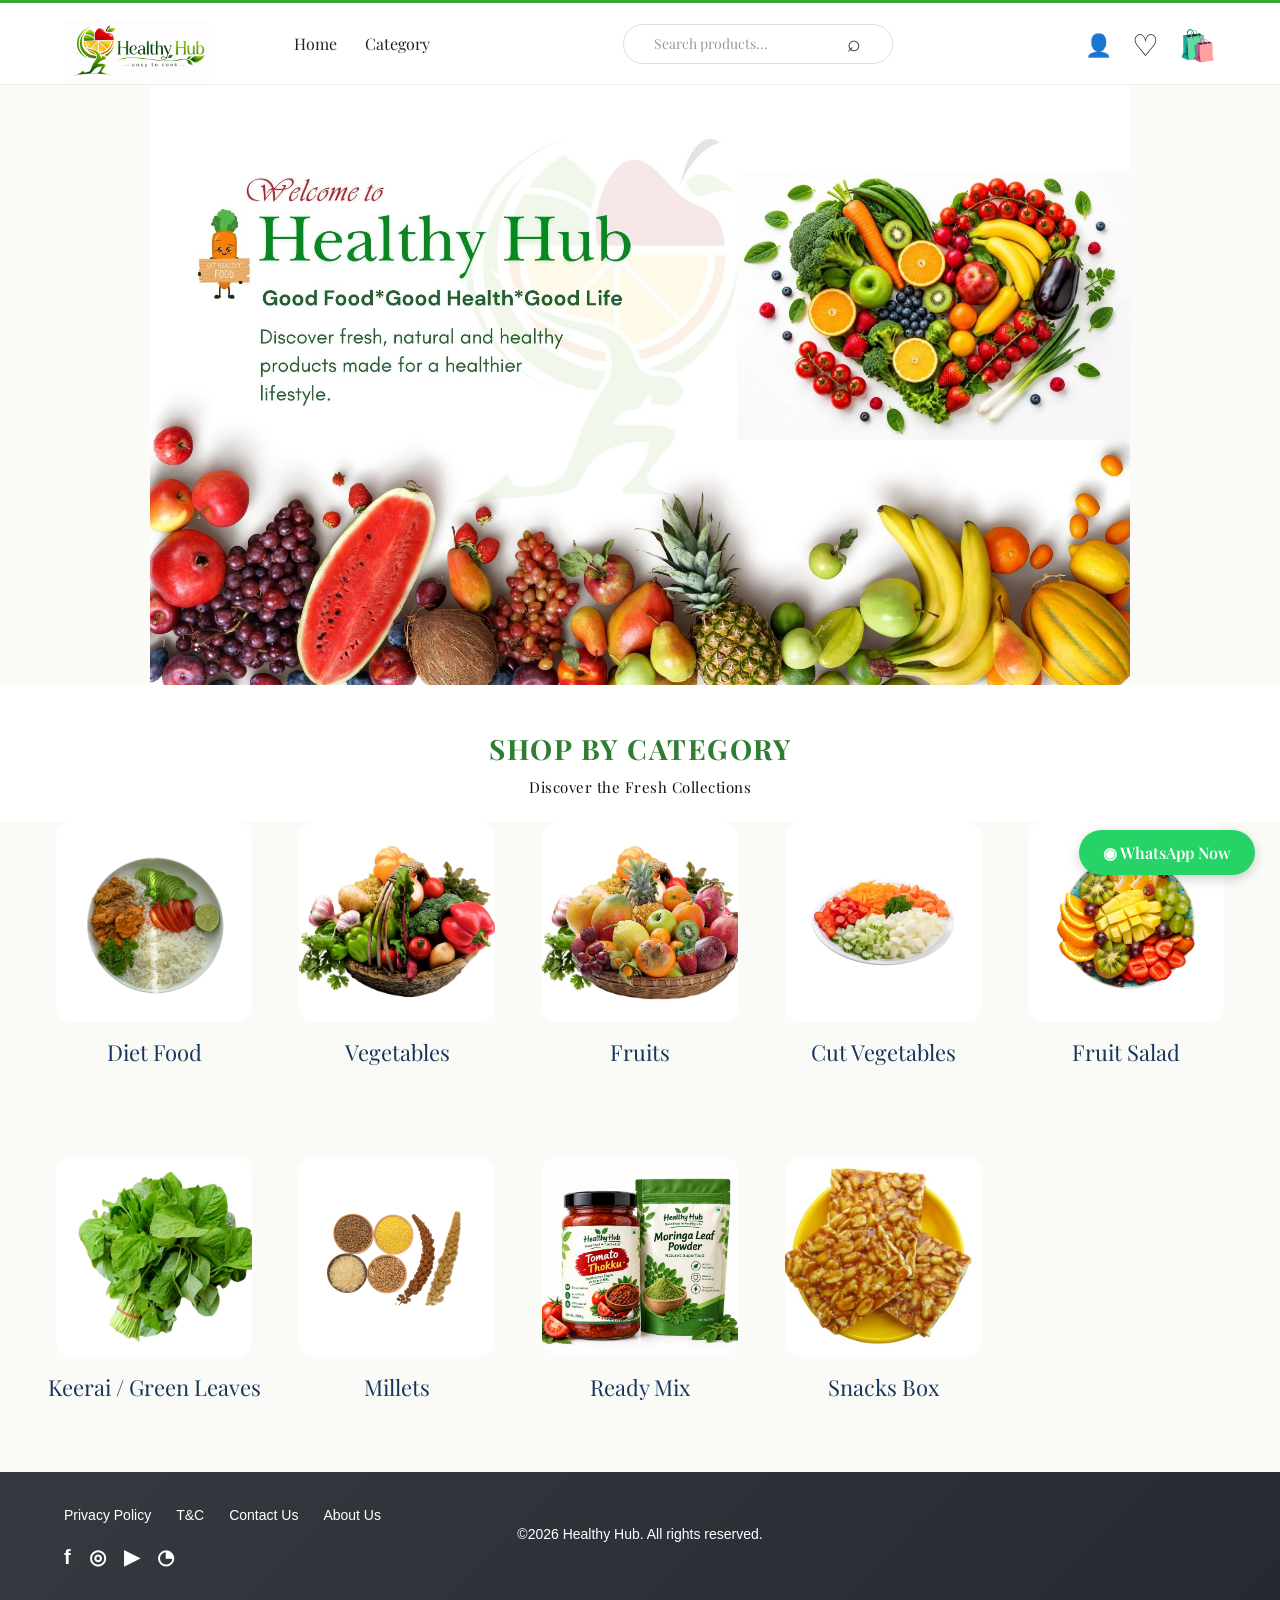
<file: index.html>
<!DOCTYPE html>
<html lang="en">
<head>
    <meta charset="UTF-8">
    <meta name="viewport" content="width=device-width, initial-scale=1.0">

    <title>Healthy Hub</title>
    <link href="https://fonts.googleapis.com/css2?family=Playfair+Display:wght@500;600;700&display=swap" rel="stylesheet">

    <link rel="stylesheet" href="style.css">
</head>

<body>

    <!-- ================= HEADER ================= -->
    <header class="header">

        <div class="logo">
            <img src="healthy hub logo.png" alt="Healthy Hub Logo">
        </div>

       <nav class="nav-left">
    <a href="#">Home</a>
    <a href="#categories">Category</a>
</nav>

    <div class="search-box">
    <input 
        type="text" 
        id="searchInput" 
        placeholder="Search products..."
        autocomplete="off"
    >
    <button type="button" id="searchBtn">⌕</button>
</div>
        <nav class="nav-right">
            <div class="account-wrapper">

    <a href="javascript:void(0)" class="account-icon" onclick="openAccount()">👤</a>

    <div class="account-dropdown" id="accountDropdown">

        <div id="accountContent"></div>

    </div>

</div>
            <a href="favorite.html"class="favorite-icon">♡</a>
            <a href="cart.html" class="shop-icon">🛍️</a>
        </nav>

    </header>


    <!-- ================= HERO SECTION ================= -->
  <section class="hero">
    

    <div class="hero-image">
        <img src="hero a.jpg" alt="Healthy Food">
    </div>
   </section>
    <section class="shop-category-heading" id="categories">
    <h2>SHOP BY CATEGORY</h2>
    <p>Discover the Fresh Collections</p>
</section>
<div class="category-grid">

    <div class="category-card">
        <div class="category-image">
            <img src="diet food.jpeg" alt="Diet Food">
        </div>
        <h3>Diet Food</h3>
    </div>

    <a href="vegetables.html" class="category-card">
    <div class="category-image">
        <img src="vegetables.jpg" alt="Vegetables">
    </div>
    <h3>Vegetables</h3>
</a>

    <a href="fruits.html" class="category-card">
    <div class="category-image">
        <img src="fruits.jpg" alt="Fruits">
    </div>
    <h3>Fruits</h3>
</a>

    <a href="cut-vegetables.html" class="category-card">
    <div class="category-image">
        <img src="cut vegetables.jpeg" alt="Cut Vegetables">
    </div>
    <h3>Cut Vegetables</h3>
</a>
   <a href="fruit-salad.html" class="category-card">
    <div class="category-image">
        <img src="fruit salad.jpeg" alt="Fruit Salad">
    </div>
    <h3>Fruit Salad</h3>
</a>

    <a href="keerai.html" class="category-card">
    <div class="category-image">
        <img src="keerai-Greenleaves.jpeg" alt="Keerai / Green Leaves">
    </div>
    <h3>Keerai / Green Leaves</h3>
</a>

  <a href="millets.html" class="category-card">
    <div class="category-image">
        <img src="millets.jpeg" alt="Millets">
    </div>
    <h3>Millets</h3>
</a>
   <a href="ready-mix.html" class="category-card">
    <div class="category-image">
        <img src="ready mix.jpeg" alt="Ready Mix">
    </div>
    <h3>Ready Mix</h3>
</a>
    <a href="snacks-box.html" class="category-card">
    <div class="category-image">
        <img src="snacks box.jpeg" alt="Snacks Box">
    </div>
    <h3>Snacks Box</h3>
</a>

</div>


<!-- FOOTER -->
<footer class="footer"
<div class="footer-content">
        <div class="footer-links">
        <a href="#">Privacy Policy</a>
        <a href="#">T&C</a>
        <a href="#">Contact Us</a>
        <a href="#">About Us</a>
    </div>
    <p class="copyright">&copy;2026 Healthy Hub. All rights reserved.</p>

    <div class="social-links">
    <a href="https://www.facebook.com/share/1JoZsxK8ny/"target="_blank" aria-label="facebook">f</a>
    <a href=""target="_blank" aria-label="instagram">◎</a>
    <a href=""target="_blank" aria-label="youtube">▶</a>
    <a href=""target="_blank" aria-label="whatsup">◔</a>

    </div>

  </footer>
  <script src="search.js"></script>

<script>

function openAccount() {

    const dropdown = document.getElementById("accountDropdown");
    const content = document.getElementById("accountContent");

    const user = JSON.parse(
        localStorage.getItem("healthyHubLoggedInUser")
    );

    if (user) {

        content.innerHTML = `
            <h3>My Account</h3>
            <p class="account-name">👤 ${user.name}</p>
            <p class="account-email">📧 ${user.email}</p>

            <button onclick="logoutUser()" class="logout-btn">
                Logout
            </button>
        `;

    } else {

        content.innerHTML = `
            <h3>My Account</h3>
            <p class="account-login-text">
                You are not logged in.
            </p>

            <a href="login.html" class="signin-btn">
                Sign In
            </a>

            <a href="register.html" class="register-link">
                Create Account
            </a>
        `;
    }

    dropdown.classList.toggle("show");
}


function logoutUser() {

    localStorage.removeItem("healthyHubLoggedInUser");

    alert("You have been logged out.");

    window.location.reload();
}
document.addEventListener("click", function(event) {

    const accountWrapper = document.querySelector(".account-wrapper");
    const dropdown = document.getElementById("accountDropdown");

    if (
        accountWrapper &&
        dropdown &&
        !accountWrapper.contains(event.target)
    ) {
        dropdown.classList.remove("show");
    }

});
</script>
<a href="https://wa.me/918098312857"
   class="whatsapp-now"
   target="_blank">
    <span class="whatsapp-icon">◉</span>
    WhatsApp Now
</a>
 </body>
</html>
</file>
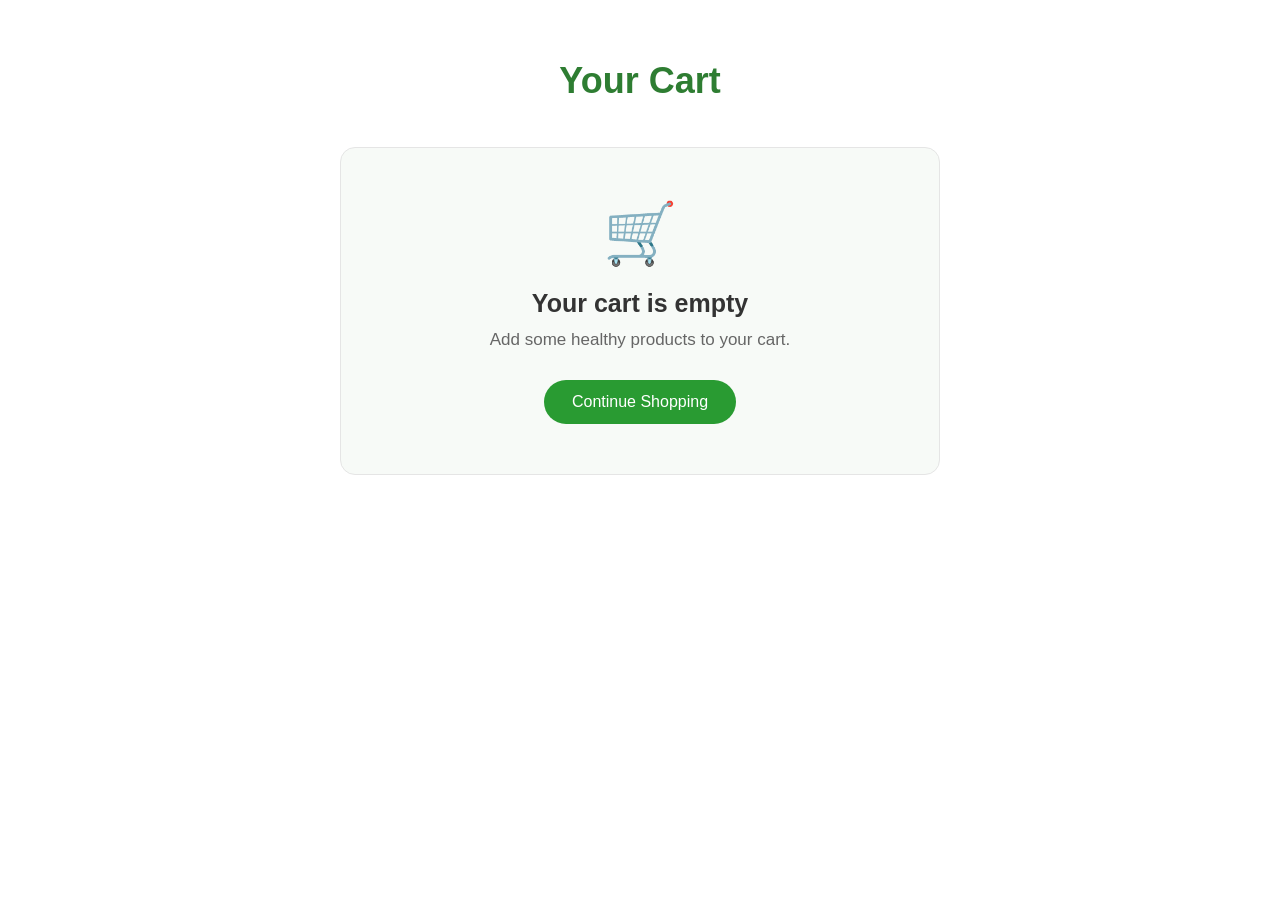
<file: cart.html>
<!DOCTYPE html>
<html lang="en">

<head>
    <meta charset="UTF-8">
    <meta name="viewport" content="width=device-width, initial-scale=1.0">

    <title>Cart | Healthy Hub</title>

    <link rel="stylesheet" href="cart.css">
</head>

<body>

    <!-- ================= CART PAGE ================= -->

    <section class="cart-section">

        <h1>Your Cart</h1>

        <div class="empty-cart">

            <div class="cart-icon">🛒</div>

            <h2>Your cart is empty</h2>

            <p>Add some healthy products to your cart.</p>

            <a href="index.html" class="shop-btn">
                Continue Shopping
            </a>

        </div>

    </section>

</body>

</html>
</file>
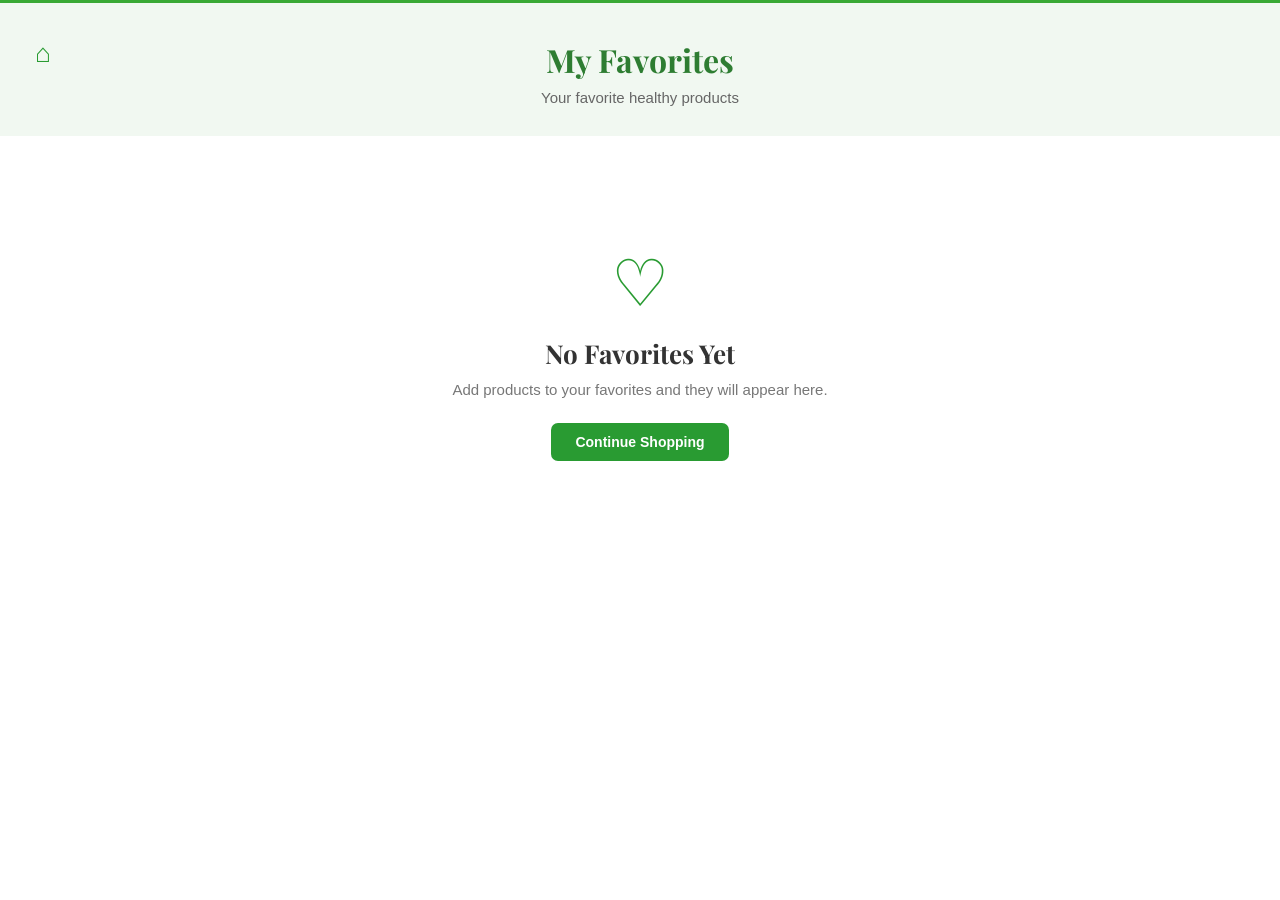
<file: favorite.html>
<!DOCTYPE html>
<html lang="en">
<head>
    <meta charset="UTF-8">
    <meta name="viewport" content="width=device-width, initial-scale=1.0">

    <title>Favorites | Healthy Hub</title>

    <link rel="stylesheet" href="favorite.css">

    <link href="https://fonts.googleapis.com/css2?family=Playfair+Display:wght@500;600;700&display=swap" rel="stylesheet">
</head>

<body>

    <!-- ================= PAGE TITLE ================= -->

    <section class="page-title">
        <a href="index.html" class="home-icon">⌂</a>

        <h1>My Favorites</h1>

        <p>Your favorite healthy products</p>
    </section>


    <!-- ================= FAVORITE PRODUCTS ================= -->

    <section class="favorites-section">

        <div id="favoriteGrid" class="favorite-grid">
            <!-- Favorite products will appear here -->
        </div>

        <div id="emptyFavorites" class="empty-favorites">
            <div class="empty-icon">♡</div>

            <h2>No Favorites Yet</h2>

            <p>Add products to your favorites and they will appear here.</p>

            <a href="index.html" class="shop-now-btn">
                Continue Shopping
            </a>
        </div>

    </section>


    <!-- ================= SCRIPT ================= -->

    <script>

        let favorites =
            JSON.parse(localStorage.getItem("healthyHubFavorites")) || [];

        const favoriteGrid =
            document.getElementById("favoriteGrid");

        const emptyFavorites =
            document.getElementById("emptyFavorites");


        function displayFavorites() {

            favoriteGrid.innerHTML = "";

            if (favorites.length === 0) {

                emptyFavorites.style.display = "block";
                favoriteGrid.style.display = "none";

                return;
            }

            emptyFavorites.style.display = "none";
            favoriteGrid.style.display = "grid";


            favorites.forEach(function(item, index) {

                const card = document.createElement("div");

                card.className = "favorite-card";

                card.innerHTML = `

                    <div class="favorite-image">

                        <img src="${item.image}" alt="${item.name}">

                        <button
                            class="remove-favorite"
                            onclick="removeFavorite(${index})">
                            ♥
                        </button>

                    </div>

                    <div class="favorite-info">

                        <h3>${item.name}</h3>

                        <div class="price">
                            ${item.price}
                        </div>

                        <button
                            class="cart-btn"
                            onclick="addToCart('${item.name}')">
                            Add To Cart
                        </button>

                    </div>

                `;

                favoriteGrid.appendChild(card);

            });

        }


        function removeFavorite(index) {

            favorites.splice(index, 1);

            localStorage.setItem(
                "healthyHubFavorites",
                JSON.stringify(favorites)
            );

            displayFavorites();

        }


        function addToCart(productName) {

            alert(productName + " added to cart!");

        }


        displayFavorites();

    </script>

</body>
</html>
</file>
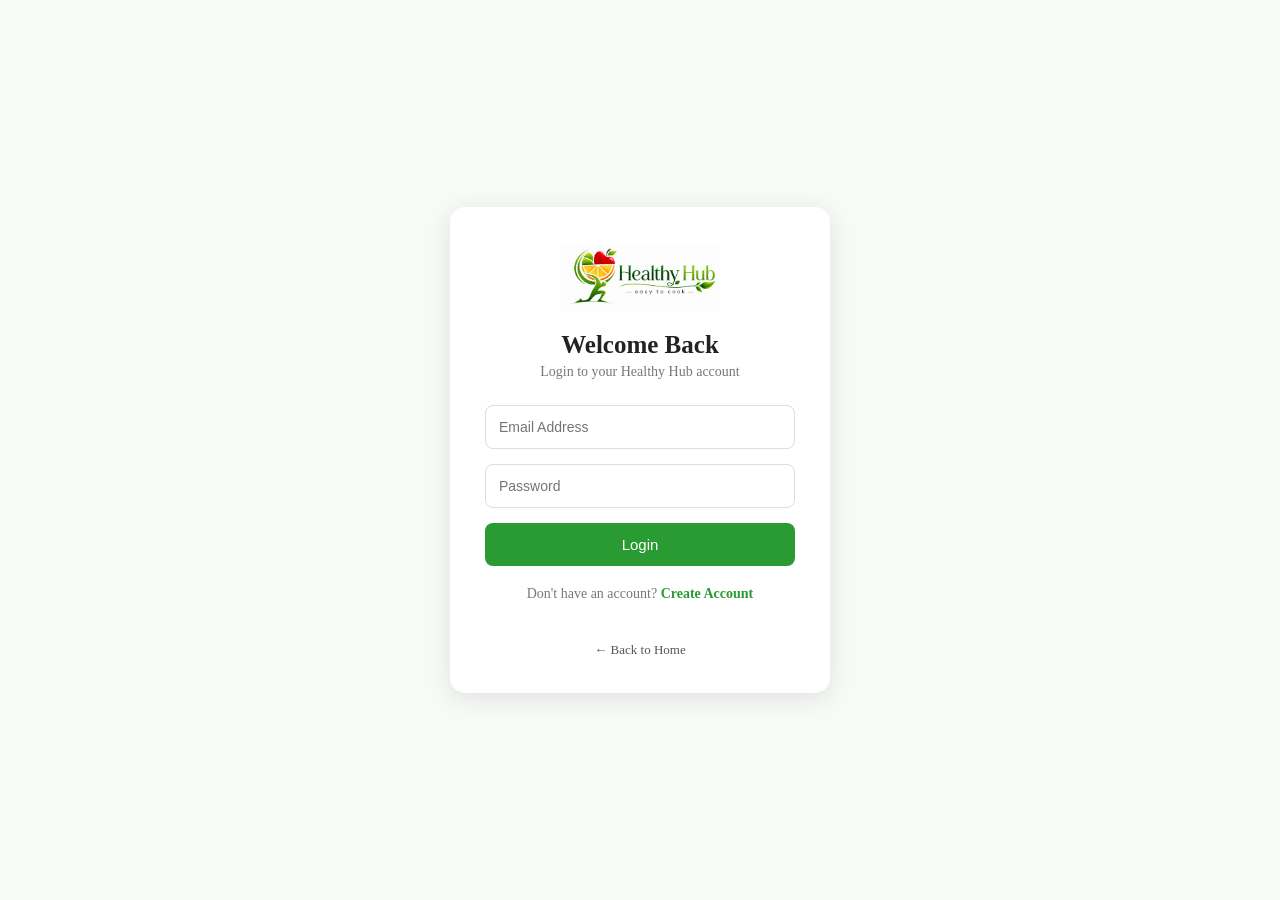
<file: login.html>
<!DOCTYPE html>
<html lang="en">

<head>
    <meta charset="UTF-8">
    <meta name="viewport" content="width=device-width, initial-scale=1.0">
    <title>Login - Healthy Hub</title>
    <link rel="stylesheet" href="style.css">
</head>

<body>

    <div class="login-page">

        <div class="login-box">

            <img src="healthy hub logo.png" alt="Healthy Hub Logo">

            <h2>Welcome Back</h2>
            <p>Login to your Healthy Hub account</p>

            <form onsubmit="loginUser(event)">

                <input type="email" placeholder="Email Address" required>

                <input type="password" placeholder="Password" required>

                <button type="submit">Login</button>

            </form>

            <p class="signup-text">
                Don't have an account?
                <a href="register.html">Create Account</a>
            </p>

            <a href="index.html" class="back-home">← Back to Home</a>

        </div>

    </div>
<script>

function loginUser(event) {

    event.preventDefault();

    const email = document.querySelector('input[type="email"]').value;
    const password = document.querySelector('input[type="password"]').value;

    const users = JSON.parse(localStorage.getItem("healthyHubUsers")) || [];

    const user = users.find(function(user) {
        return user.email === email && user.password === password;
    });

    if (user) {

        localStorage.setItem(
            "healthyHubLoggedInUser",
            JSON.stringify(user)
        );

        alert("Login successful! Welcome " + user.name);

        window.location.href = "index.html";

    } else {

        alert("Invalid email or password. Please try again.");

    }

}

</script>
</body>
</html>
</file>
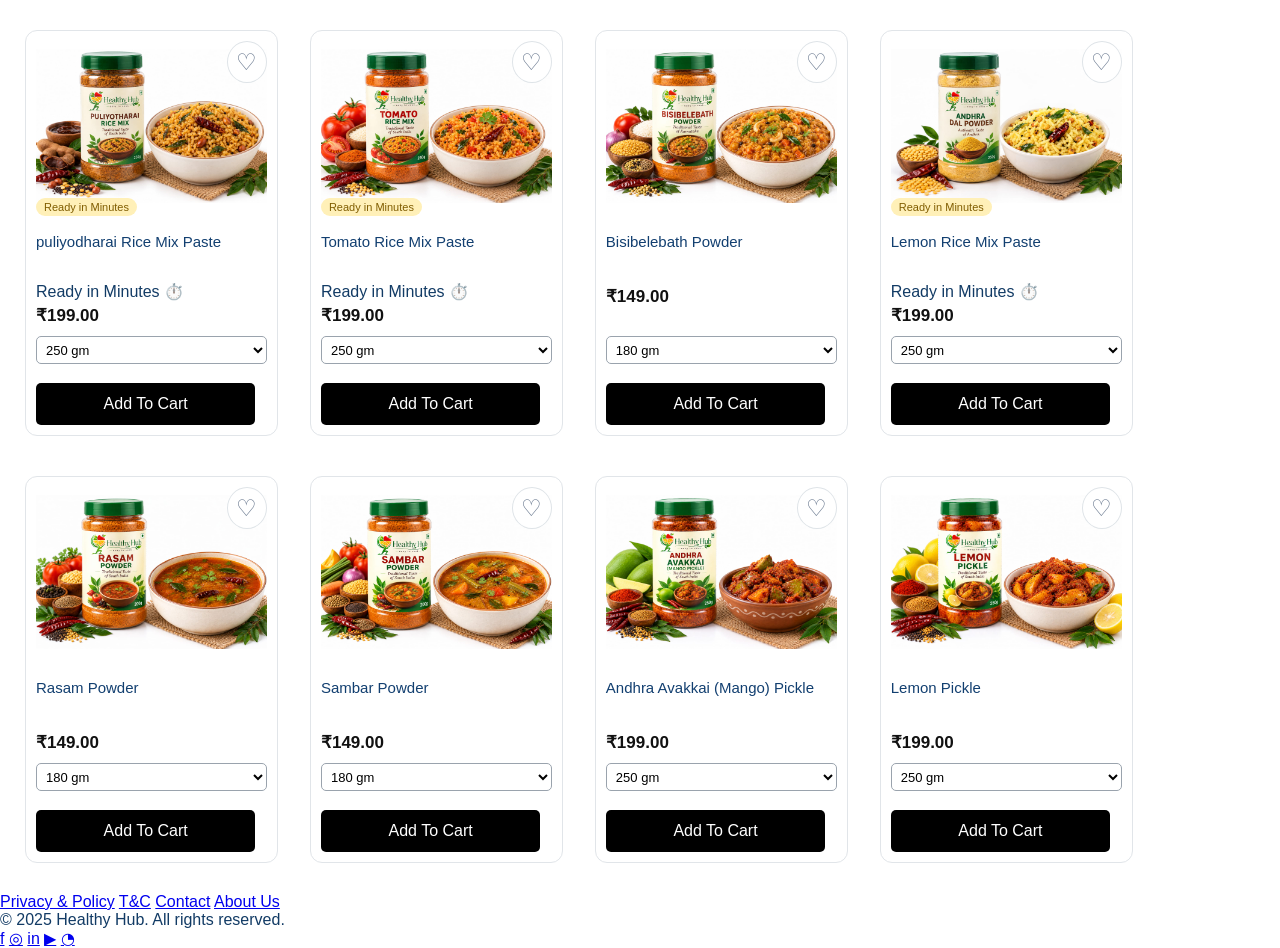
<file: ready-mix.html>
<!DOCTYPE html>
<html lang="en">
<head>
    <meta charset="UTF-8">
    <meta name="viewport" content="width=device-width, initial-scale=1.0">

    <title>Ready Mix | Healthy Hub</title>

    <link rel="stylesheet" href="ready-mix.css">

    <link href="https://fonts.googleapis.com/css2?family=Playfair+Display:wght@500;600;700&display=swap"
          rel="stylesheet">
</head>

<body>

<!-- PRODUCTS -->

<section class="products-section">

<div class="products-grid">


<!-- 1 -->
<div class="product-card">
    <div class="product-image">
        <img src="puliyodharai Rice Mix Paste.jpeg" alt="puliyodharai Rice Mix Paste">
        <button class="wishlist">♡</button>
        <span class="badge">Ready in Minutes</span>
    </div>

    <div class="product-info">
        <h3>puliyodharai Rice Mix Paste</h3>
        <p class="description">Ready in Minutes ⏱️</p>
        <div class="price">₹199.00</div>

        <select>
            <option>250 gm</option>
            <option>500 gm</option>
            <option>1 kg</option>
        </select>

        <button class="cart-btn">Add To Cart</button>
    </div>
</div>

<!-- 4 -->
<div class="product-card">
    <div class="product-image">
        <img src="Tomato Rice Mix Paste.jpeg" alt="Tomato Rice Mix Paste">
        <button class="wishlist">♡</button>
        <span class="badge">Ready in Minutes</span>
    </div>

    <div class="product-info">
        <h3>Tomato Rice Mix Paste</h3>
        <p class="description">Ready in Minutes ⏱️</p>
        <div class="price">₹199.00</div>

        <select>
            <option>250 gm</option>
            <option>500 gm</option>
            <option>1 kg</option>
        </select>

        <button class="cart-btn">Add To Cart</button>
    </div>
</div>

<!-- 7 -->
<div class="product-card">
    <div class="product-image">
        <img src="Bisibelebath Powder.jpeg" alt="Bisibelebath Powder">
        <button class="wishlist">♡</button>
    </div>

    <div class="product-info">
        <h3>Bisibelebath Powder</h3>
        <div class="price">₹149.00</div>

        <select>
            <option>180 gm</option>
            <option>500 gm</option>
            <option>1 kg</option>
        </select>

        <button class="cart-btn">Add To Cart</button>
    </div>
</div>

<div class="product-card">
    <div class="product-image">
        <img src="andhra dal powder.jpeg" alt="Andhra dal powder">
        <button class="wishlist">♡</button>
        <span class="badge">Ready in Minutes</span>
    </div>

    <div class="product-info">
        <h3>Lemon Rice Mix Paste</h3>
        <p class="description">Ready in Minutes ⏱️</p>
        <div class="price">₹199.00</div>

        <select>
            <option>250 gm</option>
            <option>500 gm</option>
            <option>1 kg</option>
        </select>

        <button class="cart-btn">Add To Cart</button>
    </div>
</div>

<!-- 8 -->
<div class="product-card">
    <div class="product-image">
        <img src="Rasam Powder.jpeg" alt="Rasam Powder">
        <button class="wishlist">♡</button>
    </div>

    <div class="product-info">
        <h3>Rasam Powder</h3>
        <div class="price">₹149.00</div>

        <select>
            <option>180 gm</option>
            <option>500 gm</option>
            <option>1 kg</option>
        </select>

        <button class="cart-btn">Add To Cart</button>
    </div>
</div>


<!-- 11 -->
<div class="product-card">
    <div class="product-image">
        <img src="Sambar Powder..jpeg" alt="Sambar Powder">
        <button class="wishlist">♡</button>
    </div>

    <div class="product-info">
        <h3>Sambar Powder</h3>
        <div class="price">₹149.00</div>

        <select>
            <option>180 gm</option>
            <option>500 gm</option>
            <option>1 kg</option>
        </select>

        <button class="cart-btn">Add To Cart</button>
    </div>
</div>


<!-- 12 -->
<div class="product-card">
    <div class="product-image">
        <img src="Andhra Avakkai (Mango) Pickle.jpeg" alt="Andhra Avakkai Pickle">
        <button class="wishlist">♡</button>
    </div>

    <div class="product-info">
        <h3>Andhra Avakkai (Mango) Pickle</h3>
        <div class="price">₹199.00</div>

        <select>
            <option>250 gm</option>
            <option>500 gm</option>
            <option>1 kg</option>
        </select>

        <button class="cart-btn">Add To Cart</button>
    </div>
</div>


<!-- 13 -->
<div class="product-card">
    <div class="product-image">
        <img src="Lemon Pickle (2).jpeg" alt="Lemon Pickle">
        <button class="wishlist">♡</button>
    </div>

    <div class="product-info">
        <h3>Lemon Pickle</h3>
        <div class="price">₹199.00</div>

        <select>
            <option>250 gm</option>
            <option>500 gm</option>
            <option>1 kg</option>
        </select>

        <button class="cart-btn">Add To Cart</button>
    </div>
</div>
 

</div>
</section>


<!-- FOOTER -->

<footer class="site-footer">

    <div class="footer-left">
        <a href="#">Privacy &amp; Policy</a>
        <a href="#">T&amp;C</a>
        <a href="#">Contact</a>
        <a href="#">About Us</a>
    </div>

    <div class="footer-center">
        © 2025 Healthy Hub. All rights reserved.
    </div>

    <div class="footer-social">
        <a href="#">f</a>
        <a href="#">◎</a>
        <a href="#">in</a>
        <a href="#">▶</a>
        <a href="#">◔</a>
    </div>

</footer>


<script>

const wishlistButtons = document.querySelectorAll(".wishlist");

wishlistButtons.forEach(function(button) {

    button.addEventListener("click", function() {

        const card = this.closest(".product-card");

        const name = card.querySelector("h3").innerText;
        const price = card.querySelector(".price").innerText;
        const image = card.querySelector("img").getAttribute("src");

        let favorites =
            JSON.parse(localStorage.getItem("healthyHubFavorites")) || [];

        const existingIndex = favorites.findIndex(function(item) {
            return item.name === name;
        });

        if (existingIndex === -1) {

            favorites.push({
                name: name,
                price: price,
                image: image
            });

            this.innerHTML = "♥";
            this.classList.add("active");

        } else {

            favorites.splice(existingIndex, 1);

            this.innerHTML = "♡";
            this.classList.remove("active");
        }

        localStorage.setItem(
            "healthyHubFavorites",
            JSON.stringify(favorites)
        );

    });

});


/* ================= SEARCH PRODUCT ================= */

const urlParams =
    new URLSearchParams(window.location.search);

const searchProductName =
    urlParams.get("search");


if (searchProductName) {

    const productCards =
        document.querySelectorAll(".product-card");

    productCards.forEach(function(card) {

        const productName =
            card.querySelector("h3").innerText.toLowerCase();

        if (productName.includes(searchProductName.toLowerCase())) {

            card.style.display = "";

        } else {

            card.style.display = "none";

        }

    });

}

</script>

</body>
</html>
</file>
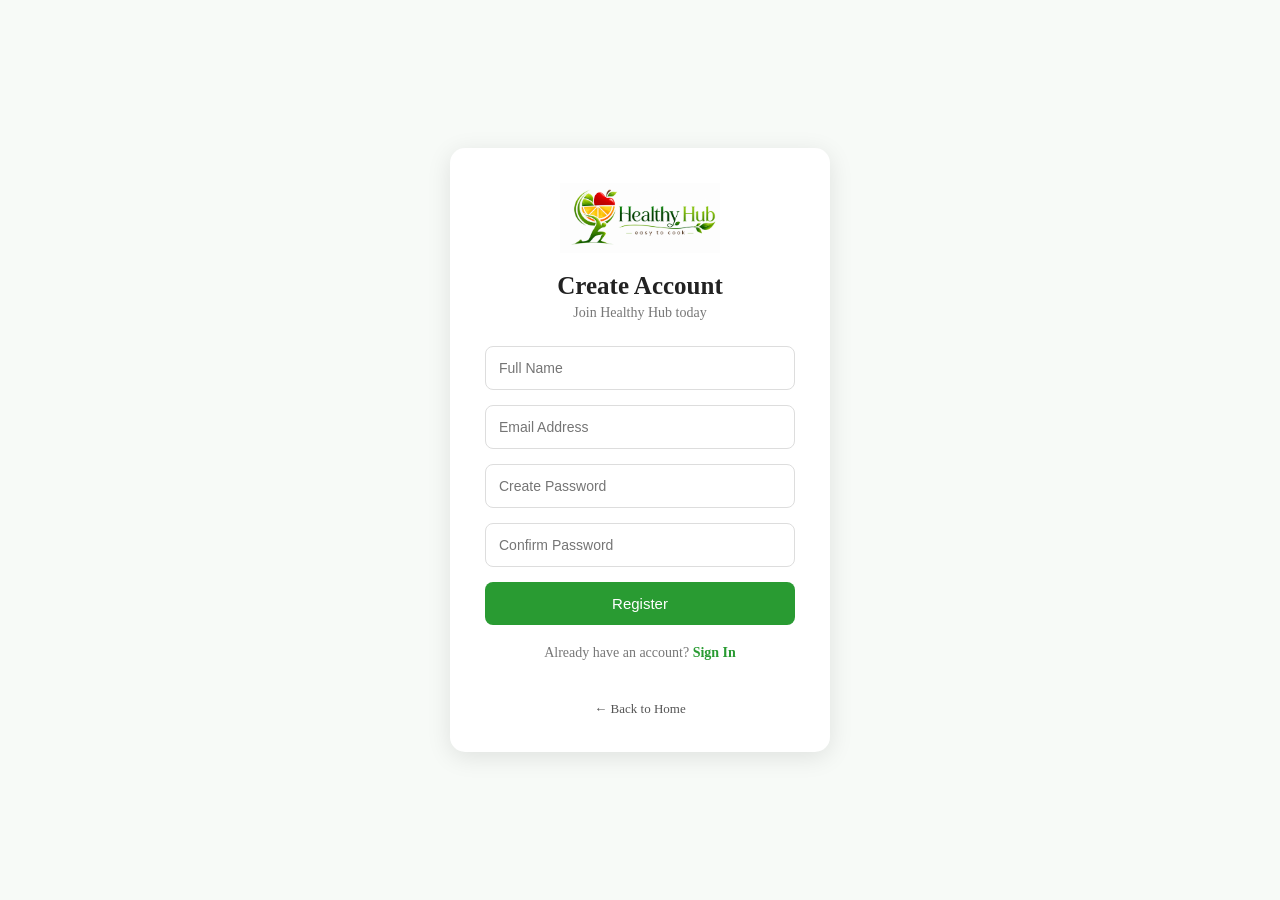
<file: register.html>
<!DOCTYPE html>
<html lang="en">

<head>
    <meta charset="UTF-8">
    <meta name="viewport" content="width=device-width, initial-scale=1.0">
    <title>Create Account - Healthy Hub</title>
    <link rel="stylesheet" href="style.css">
</head>

<body>

    <div class="login-page">

        <div class="login-box">

            <img src="healthy hub logo.png" alt="Healthy Hub Logo">

            <h2>Create Account</h2>

            <p>Join Healthy Hub today</p>

            <form onsubmit="registerUser(event)">

                <input type="text" placeholder="Full Name" required>

                <input type="email" placeholder="Email Address" required>

                <input type="password" placeholder="Create Password" minlength="5" required>

                <input type="password" placeholder="Confirm Password" minlength="5" required>

                <button type="submit">Register</button>

            </form>

            <p class="signup-text">
                Already have an account?
                <a href="login.html">Sign In</a>
            </p>

            <a href="index.html" class="back-home">← Back to Home</a>

        </div>

    

    <script>

function registerUser(event) {

    event.preventDefault();

    const form = event.target;

    const name = form.querySelector('input[type="text"]').value;
    const email = form.querySelector('input[type="email"]').value;

    const passwords = form.querySelectorAll('input[type="password"]');
    const password = passwords[0].value;
    const confirmPassword = passwords[1].value;

    if (password !== confirmPassword) {
        alert("Passwords do not match!");
        return;
    }

    let users = JSON.parse(localStorage.getItem("healthyHubUsers")) || [];

    const existingUser = users.find(user => user.email === email);

    if (existingUser) {
        alert("This email is already registered. Please Sign In.");
        return;
    }

    const newUser = {
        name: name,
        email: email,
        password: password
    };

    users.push(newUser);

    localStorage.setItem("healthyHubUsers", JSON.stringify(users));

    alert("Account created successfully! Please Sign In.");

    window.location.href = "login.html";
}

</script>

</body>
</html>
</file>
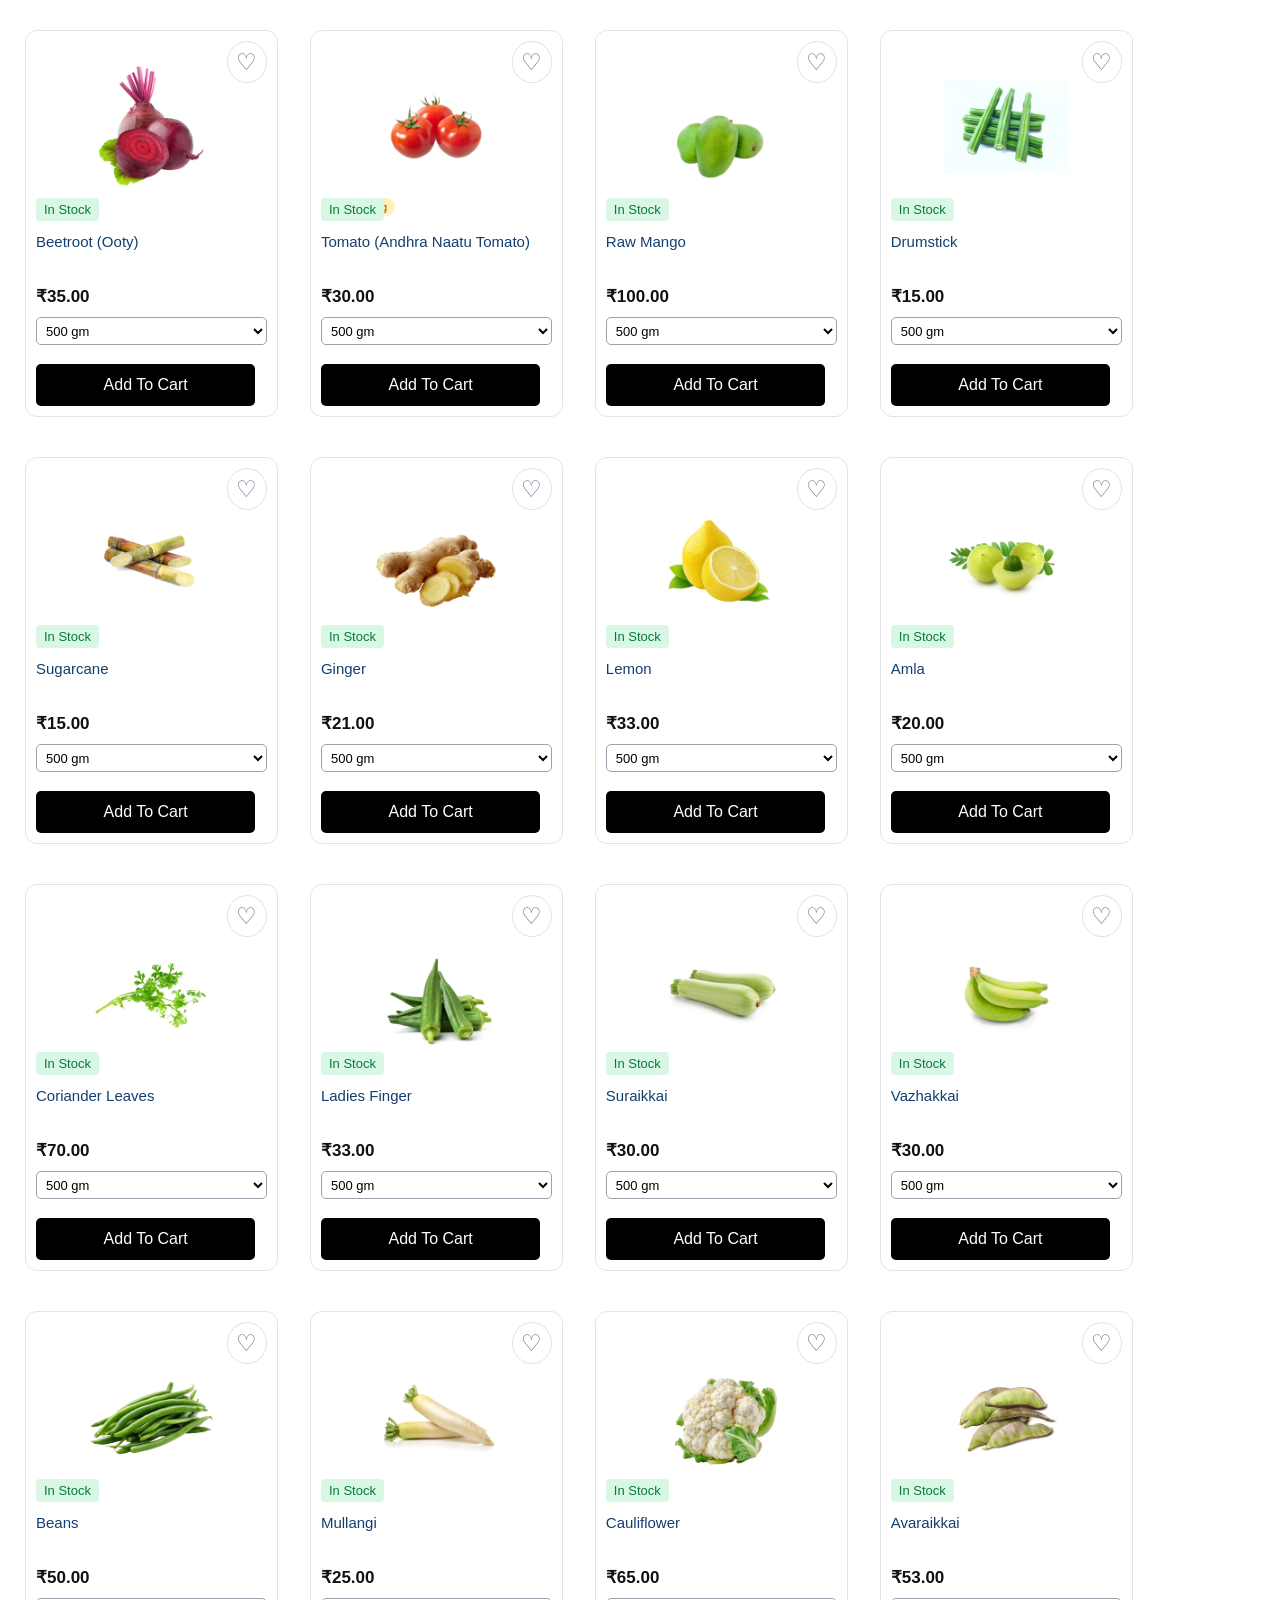
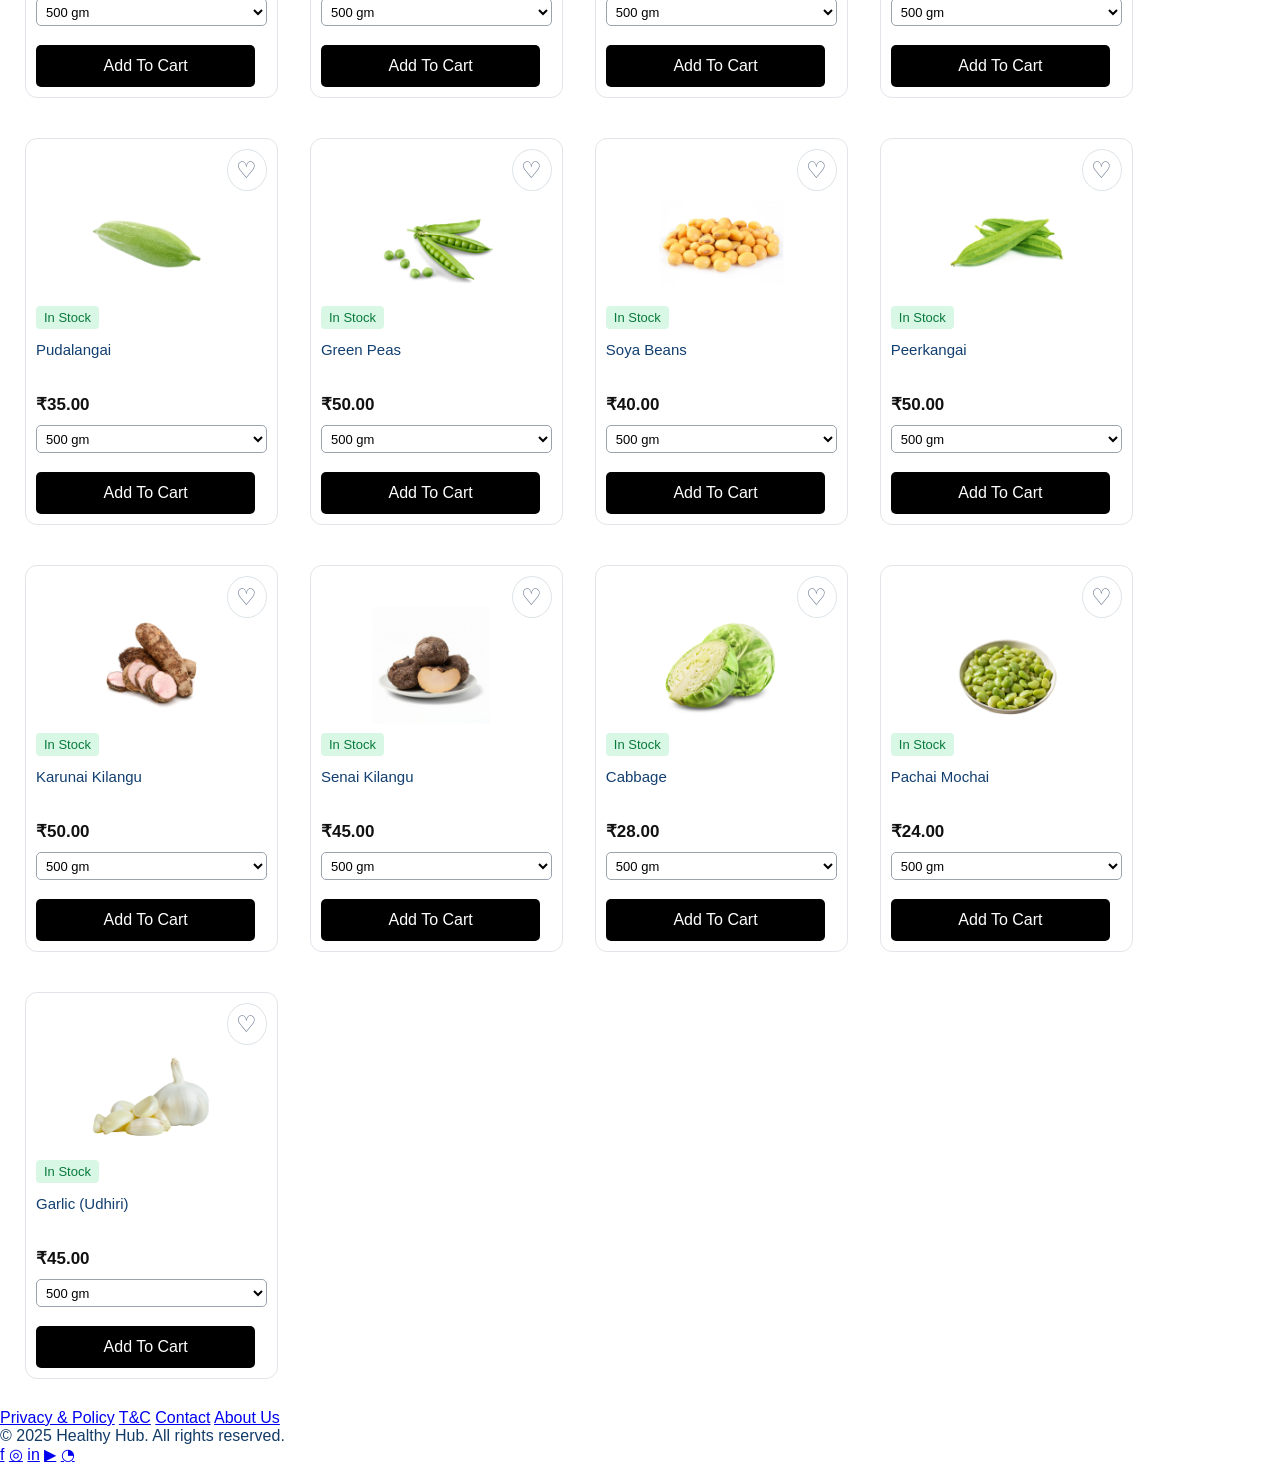
<file: vegetables.html>
<!DOCTYPE html>
<html lang="en">
<head>
    <meta charset="UTF-8">
    <meta name="viewport" content="width=device-width, initial-scale=1.0">

    <title>Vegetables | Healthy Hub</title>

    <link rel="stylesheet" href="vegetables.css">

    <link href="https://fonts.googleapis.com/css2?family=Playfair+Display:wght@500;600;700&display=swap"
          rel="stylesheet">
</head>

<body>
<!-- PRODUCTS -->
<section class="products-section">

<div class="products-grid">

<!-- 1 -->
<div class="product-card">
    <div class="product-image">
        <img src="beetroot.jpeg" alt="Beetroot Ooty">
        <button class="wishlist">♡</button>
        <span class="stock">In Stock</span>
    </div>

    <div class="product-info">
        <h3>Beetroot (Ooty)</h3>
        <div class="price">₹35.00</div>

        <select>
            <option>500 gm</option>
            <option>1 kg</option>
            <option>2 kg</option>
        </select>

        <button class="cart-btn">Add To Cart</button>
    </div>
</div>


<!-- 2 -->
<div class="product-card">
    <div class="product-image">
        <img src="tomato.jpeg" alt="Tomato Andhra Naatu Tomato">
        <button class="wishlist">♡</button>
        <span class="badge">Best Selling</span>
        <span class="stock">In Stock</span>
    </div>

    <div class="product-info">
        <h3>Tomato (Andhra Naatu Tomato)</h3>
        <div class="price">₹30.00</div>

        <select>
            <option>500 gm</option>
            <option>1 kg</option>
            <option>2 kg</option>
        </select>

        <button class="cart-btn">Add To Cart</button>
    </div>
</div>


<!-- 3 -->
<div class="product-card">
    <div class="product-image">
        <img src="Raw Mango.jpeg" alt="Raw Mango">
        <button class="wishlist">♡</button>
        <span class="stock">In Stock</span>
    </div>

    <div class="product-info">
        <h3>Raw Mango</h3>
        <div class="price">₹100.00</div>

        <select>
            <option>500 gm</option>
            <option>1 kg</option>
            <option>2 kg</option>
        </select>

        <button class="cart-btn">Add To Cart</button>
    </div>
</div>


<!-- 4 -->
<div class="product-card">
    <div class="product-image">
        <img src="Drumstick.jpeg" alt="Drumstick">
        <button class="wishlist">♡</button>
        <span class="stock">In Stock</span>
    </div>

    <div class="product-info">
        <h3>Drumstick</h3>
        <div class="price">₹15.00</div>

        <select>
            <option>500 gm</option>
            <option>1 kg</option>
            <option>2 kg</option>
        </select>

        <button class="cart-btn">Add To Cart</button>
    </div>
</div>


<!-- 5 -->
<div class="product-card">
    <div class="product-image">
        <img src="Sugarcane.jpeg" alt="Sugarcane">
        <button class="wishlist">♡</button>
        <span class="stock">In Stock</span>
    </div>

    <div class="product-info">
        <h3>Sugarcane</h3>
        <div class="price">₹15.00</div>

        <select>
            <option>500 gm</option>
            <option>1 kg</option>
            <option>2 kg</option>
        </select>

        <button class="cart-btn">Add To Cart</button>
    </div>
</div>


<!-- 6 -->
<div class="product-card">
    <div class="product-image">
        <img src="Ginger.jpeg" alt="Ginger">
        <button class="wishlist">♡</button>
        <span class="stock">In Stock</span>
    </div>

    <div class="product-info">
        <h3>Ginger</h3>
        <div class="price">₹21.00</div>

        <select>
            <option>500 gm</option>
            <option>1 kg</option>
            <option>2 kg</option>
        </select>

        <button class="cart-btn">Add To Cart</button>
    </div>
</div>


<!-- 7 -->
<div class="product-card">
    <div class="product-image">
        <img src="Lemon.jpeg"alt="Lemon">
        <button class="wishlist">♡</button>
        <span class="stock">In Stock</span>
    </div>

    <div class="product-info">
        <h3>Lemon</h3>
        <div class="price">₹33.00</div>

        <select>
            <option>500 gm</option>
            <option>1 kg</option>
            <option>2 kg</option>
        </select>

        <button class="cart-btn">Add To Cart</button>
    </div>
</div>


<!-- 8 -->
<div class="product-card">
    <div class="product-image">
        <img src="Amla.jpeg" alt="Amla">
        <button class="wishlist">♡</button>
        <span class="stock">In Stock</span>
    </div>

    <div class="product-info">
        <h3>Amla</h3>
        <div class="price">₹20.00</div>

        <select>
            <option>500 gm</option>
            <option>1 kg</option>
            <option>2 kg</option>
        </select>

        <button class="cart-btn">Add To Cart</button>
    </div>
</div>


<!-- 9 -->
<div class="product-card">
    <div class="product-image">
        <img src="Coriander Leaves.jpeg" alt="Coriander Leaves">
        <button class="wishlist">♡</button>
        <span class="stock">In Stock</span>
    </div>

    <div class="product-info">
        <h3>Coriander Leaves</h3>
        <div class="price">₹70.00</div>

        <select>
            <option>500 gm</option>
            <option>1 kg</option>
            <option>2 kg</option>
        </select>

        <button class="cart-btn">Add To Cart</button>
    </div>
</div>


<!-- 10 -->
<div class="product-card">
    <div class="product-image">
        <img src="Ladies Finger.jpeg" alt="Ladies Finger">
        <button class="wishlist">♡</button>
        <span class="stock">In Stock</span>
    </div>

    <div class="product-info">
        <h3>Ladies Finger</h3>
        <div class="price">₹33.00</div>

        <select>
            <option>500 gm</option>
            <option>1 kg</option>
            <option>2 kg</option>
        </select>

        <button class="cart-btn">Add To Cart</button>
    </div>
</div>


<!-- 11 -->
<div class="product-card">
    <div class="product-image">
        <img src="Suraikkai.jpeg" alt="Suraikkai">
        <button class="wishlist">♡</button>
        <span class="stock">In Stock</span>
    </div>

    <div class="product-info">
        <h3>Suraikkai</h3>
        <div class="price">₹30.00</div>

        <select>
            <option>500 gm</option>
            <option>1 kg</option>
            <option>2 kg</option>
        </select>

        <button class="cart-btn">Add To Cart</button>
    </div>
</div>


<!-- 12 -->
<div class="product-card">
    <div class="product-image">
        <img src="Vazhakkai.jpeg" alt="Vazhakkai">
        <button class="wishlist">♡</button>
        <span class="stock">In Stock</span>
    </div>

    <div class="product-info">
        <h3>Vazhakkai</h3>
        <div class="price">₹30.00</div>

        <select>
            <option>500 gm</option>
            <option>1 kg</option>
            <option>2 kg</option>
        </select>

        <button class="cart-btn">Add To Cart</button>
    </div>
</div>


<!-- 13 -->
<div class="product-card">
    <div class="product-image">
        <img src="Beans.jpeg" alt="Beans">
        <button class="wishlist">♡</button>
        <span class="stock">In Stock</span>
    </div>

    <div class="product-info">
        <h3>Beans</h3>
        <div class="price">₹50.00</div>

        <select>
            <option>500 gm</option>
            <option>1 kg</option>
            <option>2 kg</option>
        </select>

        <button class="cart-btn">Add To Cart</button>
    </div>
</div>


<!-- 14 -->
<div class="product-card">
    <div class="product-image">
        <img src="Mullangi.jpeg" alt="Mullangi">
        <button class="wishlist">♡</button>
        <span class="stock">In Stock</span>
    </div>

    <div class="product-info">
        <h3>Mullangi</h3>
        <div class="price">₹25.00</div>

        <select>
            <option>500 gm</option>
            <option>1 kg</option>
            <option>2 kg</option>
        </select>

        <button class="cart-btn">Add To Cart</button>
    </div>
</div>


<!-- 15 -->
<div class="product-card">
    <div class="product-image">
        <img src="Cauliflower.jpeg" alt="Cauliflower">
        <button class="wishlist">♡</button>
        <span class="stock">In Stock</span>
    </div>

    <div class="product-info">
        <h3>Cauliflower</h3>
        <div class="price">₹65.00</div>

        <select>
            <option>500 gm</option>
            <option>1 kg</option>
            <option>2 kg</option>
        </select>

        <button class="cart-btn">Add To Cart</button>
    </div>
</div>


<!-- 16 -->
<div class="product-card">
    <div class="product-image">
        <img src="Avaraikkai.jpeg" alt="Avaraikkai">
        <button class="wishlist">♡</button>
        <span class="stock">In Stock</span>
    </div>

    <div class="product-info">
        <h3>Avaraikkai</h3>
        <div class="price">₹53.00</div>

        <select>
            <option>500 gm</option>
            <option>1 kg</option>
            <option>2 kg</option>
        </select>

        <button class="cart-btn">Add To Cart</button>
    </div>
</div>


<!-- 17 -->
<div class="product-card">
    <div class="product-image">
        <img src="Pudalangai.jpeg" alt="Pudalangai">
        <button class="wishlist">♡</button>
        <span class="stock">In Stock</span>
    </div>

    <div class="product-info">
        <h3>Pudalangai</h3>
        <div class="price">₹35.00</div>

        <select>
            <option>500 gm</option>
            <option>1 kg</option>
            <option>2 kg</option>
        </select>

        <button class="cart-btn">Add To Cart</button>
    </div>
</div>


<!-- 18 -->
<div class="product-card">
    <div class="product-image">
        <img src="Green Peas.jpeg" alt="Green Peas">
        <button class="wishlist">♡</button>
        <span class="stock">In Stock</span>
    </div>

    <div class="product-info">
        <h3>Green Peas</h3>
        <div class="price">₹50.00</div>

        <select>
            <option>500 gm</option>
            <option>1 kg</option>
            <option>2 kg</option>
        </select>

        <button class="cart-btn">Add To Cart</button>
    </div>
</div>


<!-- 19 -->
<div class="product-card">
    <div class="product-image">
        <img src="Soya Beans.jpeg" alt="Soya Beans">
        <button class="wishlist">♡</button>
        <span class="stock">In Stock</span>
    </div>

    <div class="product-info">
        <h3>Soya Beans</h3>
        <div class="price">₹40.00</div>

        <select>
            <option>500 gm</option>
            <option>1 kg</option>
            <option>2 kg</option>
        </select>

        <button class="cart-btn">Add To Cart</button>
    </div>
</div>


<!-- 20 -->
<div class="product-card">
    <div class="product-image">
        <img src="Peerkangai.jpeg" alt="Peerkangai">
        <button class="wishlist">♡</button>
        <span class="stock">In Stock</span>
    </div>

    <div class="product-info">
        <h3>Peerkangai</h3>
        <div class="price">₹50.00</div>

        <select>
            <option>500 gm</option>
            <option>1 kg</option>
            <option>2 kg</option>
        </select>

        <button class="cart-btn">Add To Cart</button>
    </div>
</div>


<!-- 21 -->
<div class="product-card">
    <div class="product-image">
        <img src="Karunai Kilangu.jpeg" alt="Karunai Kilangu">
        <button class="wishlist">♡</button>
        <span class="stock">In Stock</span>
    </div>

    <div class="product-info">
        <h3>Karunai Kilangu</h3>
        <div class="price">₹50.00</div>

        <select>
            <option>500 gm</option>
            <option>1 kg</option>
            <option>2 kg</option>
        </select>

        <button class="cart-btn">Add To Cart</button>
    </div>
</div>


<!-- 22 -->
<div class="product-card">
    <div class="product-image">
        <img src="Senai Kilangu.jpeg" alt="Senai Kilangu">
        <button class="wishlist">♡</button>
        <span class="stock">In Stock</span>
    </div>

    <div class="product-info">
        <h3>Senai Kilangu</h3>
        <div class="price">₹45.00</div>

        <select>
            <option>500 gm</option>
            <option>1 kg</option>
            <option>2 kg</option>
        </select>

        <button class="cart-btn">Add To Cart</button>
    </div>
</div>


<!-- 23 -->
<div class="product-card">
    <div class="product-image">
        <img src="Cabbage.jpeg" alt="Cabbage">
        <button class="wishlist">♡</button>
        <span class="stock">In Stock</span>
    </div>

    <div class="product-info">
        <h3>Cabbage</h3>
        <div class="price">₹28.00</div>

        <select>
            <option>500 gm</option>
            <option>1 kg</option>
            <option>2 kg</option>
        </select>

        <button class="cart-btn">Add To Cart</button>
    </div>
</div>


<!-- 24 -->
<div class="product-card">
    <div class="product-image">
        <img src="Pachai Mochai.jpeg" alt="Pachai Mochai">
        <button class="wishlist">♡</button>
        <span class="stock">In Stock</span>
    </div>

    <div class="product-info">
        <h3>Pachai Mochai</h3>
        <div class="price">₹24.00</div>

        <select>
            <option>500 gm</option>
            <option>1 kg</option>
            <option>2 kg</option>
        </select>

        <button class="cart-btn">Add To Cart</button>
    </div>
</div>


<!-- 25 -->
<div class="product-card">
    <div class="product-image">
        <img src="Garlic (Udhiri).jpeg" alt="Garlic Udhiri">
        <button class="wishlist">♡</button>
        <span class="stock">In Stock</span>
    </div>

    <div class="product-info">
        <h3>Garlic (Udhiri)</h3>
        <div class="price">₹45.00</div>

        <select>
            <option>500 gm</option>
            <option>1 kg</option>
            <option>2 kg</option>
        </select>

        <button class="cart-btn">Add To Cart</button>
    </div>
</div>


</div>
</section>


<!-- FOOTER -->
<footer class="site-footer">

    <div class="footer-left">
        <a href="#">Privacy &amp; Policy</a>
        <a href="#">T&amp;C</a>
        <a href="#">Contact</a>
        <a href="#">About Us</a>
    </div>

    <div class="footer-center">
        © 2025 Healthy Hub. All rights reserved.
    </div>

    <div class="footer-social">
        <a href="#">f</a>
        <a href="#">◎</a>
        <a href="#">in</a>
        <a href="#">▶</a>
        <a href="#">◔</a>
    </div>

</footer>

<script>

const wishlistButtons = document.querySelectorAll(".wishlist");

wishlistButtons.forEach(function(button) {

    button.addEventListener("click", function() {

        const card = this.closest(".product-card");

        const name = card.querySelector("h3").innerText;
        const price = card.querySelector(".price").innerText;
        const image = card.querySelector("img").getAttribute("src");

        let favorites =
            JSON.parse(localStorage.getItem("healthyHubFavorites")) || [];

        const existingIndex = favorites.findIndex(function(item) {
            return item.name === name;
        });

        if (existingIndex === -1) {

            favorites.push({
                name: name,
                price: price,
                image: image
            });

            this.innerHTML = "♥";
            this.classList.add("active");

        } else {

            favorites.splice(existingIndex, 1);

            this.innerHTML = "♡";
            this.classList.remove("active");
        }

        localStorage.setItem(
            "healthyHubFavorites",
            JSON.stringify(favorites)
        );

    });

});


/* ================= SEARCH PRODUCT ================= */

const urlParams =
    new URLSearchParams(window.location.search);

const searchProductName =
    urlParams.get("search");


if (searchProductName) {

    const productCards =
        document.querySelectorAll(".product-card");

    productCards.forEach(function(card) {

        const productName =
            card.querySelector("h3").innerText.toLowerCase();

        if (productName.includes(searchProductName.toLowerCase())) {

            card.style.display = "";

        } else {

            card.style.display = "none";

        }

    });

}

</script>


</body>
</html>
</file>
<file: style.css>
* {
    margin: 0;
    padding: 0;
    box-sizing: border-box;
}

body {
    font-family: Arial, Helvetica, sans-serif;
    background: #ffffff;
    color: #222;
}


/* ================= HEADER ================= */

.header {
    height: 62px;
    width: 100%;

    display: flex;
    align-items: center;

    padding: 0 18px;

    border-top: 3px solid #39a935;
    border-bottom: 1px solid #ddd;

    background: white;

    gap: 22px;
}


/* LOGO */

.logo {
    width: 100px;
    flex-shrink: 0;
}

.logo img {
    width: 150px;
    height: auto;
    transform: translateY(8px);
}

/* LEFT NAV */

.nav-left {
    display: flex;
    align-items: center;
    gap: 20px;
     margin-left: 50px;
}

.nav-left a,
.nav-right a {
    text-decoration: none;
    color: #222;
    font-size: 13px;
    white-space: nowrap;
}
.account-icon {
    font-size: 22px !important;
}

.nav-left a:hover,
.nav-right a:hover {
    color: #299b32;
}


/* SEARCH */

/* ================= PREMIUM SEARCH BOX ================= */

/* ================= SEARCH BOX ================= */

.search-box {
    width: 280px;
    height: 40px;

    display: flex;
    align-items: center;

    border: 1px solid #d5d5d5;
    border-radius: 22px;

    background: #ffffff;

    overflow: hidden;
}

.search-box input {
    flex: 1;

    height: 100%;
    padding: 0 15px;

    border: none;
    outline: none;

    font-size: 14px;
    color: #333;

    background: transparent;
}

.search-box input::placeholder {
    color: #999;
}

.search-box button {
    width: 45px;
    height: 100%;

    border: none;
    background: transparent;

    font-size: 23px;
    color: #333;

    cursor: pointer;

    display: flex;
    align-items: center;
    justify-content: center;
}

.search-box button:hover {
    color: #299b32;
}

/* RIGHT NAV */

.nav-right {
    margin-left: auto;

    display: flex;
    align-items: center;
    gap: 24px;
}

/* HERO TEXT */

.hero-content {
    width: 50%;
    padding-right: 30px;
    box-sizing: border-box;
}

/* HERO TEXT */
.hero-content h1 {
    font-size: 52px;
    margin: 10px 0;
}

.hero-content p {
    font-size: 18px;
    line-height: 1.6;
}

/* MOBILE */
@media (max-width: 768px) {

    .hero {
        flex-direction: column;
        padding: 30px 20px;
    }

    .hero-content,
    .hero-image {
         width: 100% !important;
         margin-top: 15px !important;
        padding: 0;
        text-align: center;
    }

    .hero-content h1 {
        font-size: 38px;
    }

    .hero-image img {
        max-width: 350px;
    }
}

/* ================= CATEGORY SECTION ================= */

.categories {
    width: 100%;

    padding: 0 16px 20px;
}


/* CATEGORY ROW */

.category-row {
    width: 100%;

    min-height: 315px;

    display: flex;
    align-items: center;

    margin-bottom: 8px;
}


/* CATEGORY IMAGE */

.category-image {
     width: 90%;
    height: 200px;
    margin: 0 auto;
    overflow: hidden;
    border-radius: 15px;
    background: #f5f3ed;
    display: flex;
    align-items: center;
    justify-content: center;
}

.category-image img {
    width: 100%;
    height: 100%;
    display: block;
    object-fit: contain;
    object-position: center;
}


/* CATEGORY CONTENT */

.category-content {
    width: 55%;

    text-align: center;

    padding: 0 15px;
}

.category-content h3 {
    font-size: 14px;

    font-weight: 700;

    margin-bottom: 18px;
}

.category-content p {
    font-size: 13px;

    line-height: 1.45;

    margin-bottom: 2px;
}

.category-content .tagline {
    margin-bottom: 3px;
}

.shop-link {
    display: inline-block;

    margin-top: 2px;

    color: #222;

    text-decoration: none;

    font-size: 13px;
}

.shop-link:hover {
    color: #299b32;
}
.shop-icon {
    font-size: 30px !important;
}


/* ================= SNACKS ================= */

.snacks-row {
    min-height: 260px;
}

.snacks-row .category-image img {
    width: 270px;
}

.snacks-row .category-content h3 {
    margin-bottom: 15px;
}

.snacks-row .category-content p {
    font-size: 11px;
    line-height: 1.35;
}


/* ================= MOBILE ================= */

@media (max-width: 700px) {

    .header {
        padding: 0 10px;
        gap: 10px;
    }

    .logo {
        width: 200px;
    }

    .logo img {
        width: 200px;
    }

    .nav-left {
        gap: 30px;
    }

    .nav-left a,
    .nav-right a {
        font-size: 11px;
    }

    .nav-right {
        gap: 10px;
    }

    .search-box {
        width: 300px;
    }


    /* HERO */
    .hero{
        width: 100;
        min-height: 400px;
        background-image: url("hero a.jpg");
        background-position: center;
        background-repeat: no-repeat;
    }

  .hero-content h1 {
    font-family: Georgia, serif;
    font-size: 55px;
    font-weight: 700;
    line-height: 1.1;
    color: #199121;
    letter-spacing: 2px;
}

.hero-content h1 span {
    font-family: Arial, sans-serif;
    font-size: 22px;
    font-weight: 500;
    color: #de7a7a;
    letter-spacing: 4px;
}
.hero img{
    width: 100;
    height: 400px;
    object-fit: contain;
    object-position: center;
    display: block;
}

    /* CATEGORIES */

    .category-row {
        min-height: 250px;
    }

    .category-image {
        width: 45%;
    }

    .category-image img {
        width: 180px;
    }

    .category-content {
        width: 55%;
        padding: 0 5px;
    }

    .category-content h3 {
        font-size: 12px;
        margin-bottom: 12px;
    }

    .category-content p,
    .shop-link {
        font-size: 10px;
    }

    .snacks-row .category-content p {
        font-size: 9px;
    }

    .snacks-row .category-image img {
        width: 200px;
    }
}
/* ================= PRODUCTS ================= */

.products-section {
    padding: 70px 7%;
    background: #fafafa;
    text-align: center;
}

.products-section h2 {
    font-size: 32px;
    margin-bottom: 40px;
}

.product-grid {
    display: grid;
    grid-template-columns: repeat(4, 1fr);
    gap: 25px;
}

.product-card {
    background: white;
    padding: 20px;
    border-radius: 12px;
    box-shadow: 0 4px 15px rgba(0, 0, 0, 0.08);
    text-align: center;
}

.product-card img {
    width: 100%;
    height: 180px;
    object-fit: contain;
}

.product-card h3 {
    font-size: 19px;
    margin-bottom: 8px;
}

.product-card p {
    color: #666;
    margin-bottom: 10px;
}

.product-card span {
    display: block;
    font-size: 20px;
    font-weight: bold;
    margin: 12px 0;
}

.product-card button {
    border: none;
    padding: 10px 22px;
    border-radius: 6px;
    cursor: pointer;
    background: #2e9e32;
    color: white;
    font-size: 15px;
}

.shop-link {
    border: none;
    background: none;
    cursor: pointer;
    font-size: 16px;
    padding: 0;
}

.shop-link:hover {
    text-decoration: underline;
}


/* ================= MOBILE ================= */

@media (max-width: 900px) {

    .product-grid {
        grid-template-columns: repeat(2, 1fr);
    }

}

@media (max-width: 600px) {

    .product-grid {
        grid-template-columns: 1fr;
    }

}
/* ================= LOGIN PAGE ================= */

.login-page {
    min-height: 100vh;
    display: flex;
    justify-content: center;
    align-items: center;
    background: #f7faf7;
}

.login-box {
    width: 380px;
    background: white;
    padding: 35px;
    text-align: center;
    border-radius: 15px;
    box-shadow: 0 5px 25px rgba(0, 0, 0, 0.10);
}

.login-box img {
    width: 160px;
    height: auto;
    margin-bottom: 10px;
}

.login-box h2 {
    margin: 5px 0;
    font-size: 25px;
}

.login-box > p {
    color: #777;
    font-size: 14px;
    margin-bottom: 25px;
}

.login-box form {
    display: flex;
    flex-direction: column;
    gap: 15px;
}

.login-box input {
    padding: 13px;
    border: 1px solid #ddd;
    border-radius: 8px;
    font-size: 14px;
    outline: none;
}

.login-box input:focus {
    border-color: #299b32;
}

.login-box button {
    padding: 13px;
    border: none;
    border-radius: 8px;
    background: #299b32;
    color: white;
    font-size: 15px;
    cursor: pointer;
}

.login-box button:hover {
    background: #22852b;
}

.signup-text {
    margin-top: 20px;
    font-size: 13px;
    color: #777;
}

.signup-text a {
    color: #299b32;
    text-decoration: none;
    font-weight: 600;
}

.back-home {
    display: inline-block;
    margin-top: 15px;
    color: #555;
    text-decoration: none;
    font-size: 13px;
}
.hero-text h3 {
    font-size: 28px;
    font-weight: 500;
    margin: 0;
}

.hero-text h1 {
    font-size: 55px;
    font-weight: 800;
    letter-spacing: 2px;
    margin: 5px 0 15px;
    font-family: Georgia, serif;
}

.hero-text h2 {
    font-size: 22px;
    margin: 10px 0;
}
/* ================= FULL WIDTH HERO ================= */

.hero {
    width: 100% !important;
    margin: 0 !important;
    padding: 0 !important;
    overflow: hidden;
}

.hero-image {
    width: 100% !important;
    margin: 0 !important;
    padding: 0 !important;
}

.hero-image img {
    width: 100% !important;
    max-width: 100% !important;
    height: 600px !important;
    display: block !important;
    object-fit: contain !important;
}
/* ================= WISHLIST ================= */

/* ✨ Premium Favorite Icon */
.nav-right .favorite-icon {
    width: auto;
    height: auto;
    display: flex;
    align-items: center;
    justify-content: center;

    color: #222 !important;
    text-decoration: none;

    background: none !important;
    border: none !important;
    box-shadow: none !important;

    padding: 0;
}

.nav-right .favorite-icon span {
    font-size: 80px !important;
    line-height: 1;
    font-weight: 400;
    transition: all 0.3s ease;
}

.nav-right .favorite-icon:hover span {
    transform: scale(1.1);
}
.nav-right a.favorite-icon span {
    font-size: 50px !important;
    width: 50px !important;
    height: 50px !important;
    line-height: 50px !important;
    display: block !important;
    transform: scale(1) !important;
}
.favorite-icon {
    font-size: 30px !important;
}
/* ================================
   SHOP BY CATEGORY HEADING
================================ */

.shop-category-heading {
    text-align: center;
    padding: 45px 20px 25px;
    background: #ffffff;
}

.shop-category-heading h2 {
    margin: 0;
    font-size: 28px;
    font-weight: 700;
    letter-spacing: 1.5px;
    color:#2e7d32;
}

.shop-category-heading p {
    margin: 10px 0 0;
    font-size: 15px;
    font-weight: 400;
    letter-spacing: 0.5px;
    color: #0f0f0f;
}
.category-grid {
    width: 100%;
    display: grid;
    grid-template-columns: repeat(5, 1fr);
    gap: 90px 25px;
    padding: 0 45px 70px;
}

.category-card {
    text-align: center;
    cursor: pointer;
    transition: transform 0.3s ease;
}

.category-image {
    width: 90%;
    margin: auto;
    aspect-ratio: 1 / 0.95;
    overflow: hidden;
    border-radius: 15px;
    background: #f5f3ed;
}

.category-image img {
    width: 100%;
    height: 100%;
    display: block;
    object-fit: cover;
    transition: transform 0.4s ease;
}

.category-card h3 {
    margin: 15px 0 0;
    font-size: 22px;
    font-weight: 400;
    color: #14385d;
}

.category-card:hover {
    transform: translateY(-5px);
}

.category-card:hover .category-image img {
    transform: scale(1.05);
}


/* Tablet */
@media (max-width: 1100px) {

    .category-grid {
        grid-template-columns: repeat(3, 1fr);
        gap: 60px 20px;
        padding: 0 25px 60px;
    }

    .category-card h3 {
        font-size: 20px;
    }
}


/* Mobile */
@media (max-width: 650px) {

    .category-grid {
        grid-template-columns: repeat(2, 1fr);
        gap: 35px 12px;
        padding: 0 10px 40px;
    }

    .category-image {
        width: 95%;
        border-radius: 11px;
    }

    .category-card h3 {
        margin-top: 10px;
        font-size: 17px;
    }
}

/* ================= FOOTER ================= */

.site-footer {
    width: 100%;
    height: 95px;
    background: #000;
    color: #fff;

    display: flex;
    align-items: center;
    justify-content: space-between;

    padding: 0 20px;
    box-sizing: border-box;

    border-top: 1px solid #333;
}


/* LEFT LINKS */

.footer-left {
    display: flex;
    align-items: center;
    gap: 45px;
}

.footer-left a {
    color: #fff;
    text-decoration: none;
    font-size: 18px;
    font-weight: 400;
}

.footer-left a:hover {
    text-decoration: underline;
}


/* CENTER TEXT */

.footer-center {
    font-size: 18px;
    font-weight: 400;
    text-align: center;
}


/* RIGHT SOCIAL ICONS */

.footer-social {
    display: flex;
    align-items: center;
    gap: 25px;
}

.footer-social a {
    color: #fff;
    text-decoration: none;

    display: flex;
    align-items: center;
    justify-content: center;

    font-size: 25px;
    font-weight: bold;
}


/* MOBILE */

@media (max-width: 900px) {

    .site-footer {
        height: auto;
        min-height: 95px;
        flex-direction: column;
        gap: 20px;
        padding: 25px 15px;
    }

    .footer-left {
        justify-content: center;
        flex-wrap: wrap;
        gap: 20px;
    }

    .footer-center {
        font-size: 15px;
    }

    .footer-social {
        gap: 20px;
    }
}
.nav-left a {
    font-size: 18px;
}
.ready-mix-img {
    width: 70%;
    height: auto;
}

body {
    margin: 0;
    font-family: Arial, sans-serif;
    background: #fff;
}

h1 {
    text-align: center;
    color: #287a35;
    margin: 40px 0;
}

.products {
    display: grid;
    grid-template-columns: repeat(4, 1fr);
    gap: 30px;
    padding: 30px 50px;
}

.product-card {
    border: 1px solid #ddd;
    border-radius: 12px;
    padding: 20px;
    text-align: center;
    background: white;
}

.product-image {
    width: 100%;
    height: 180px;
    display: flex;
    align-items: center;
    justify-content: center;
}

.product-card img {
    width: 180px;
    height: 180px;
    object-fit: contain;
}

.product-card h2 {
    color: #164b7a;
    font-size: 22px;
    margin: 15px 0 10px;
}

.price {
    font-size: 18px;
    font-weight: bold;
    margin-bottom: 15px;
}

.price span {
    color: green;
    font-size: 15px;
    font-weight: normal;
    margin-left: 8px;
}

.product-card label {
    display: block;
    text-align: left;
    font-size: 15px;
    font-weight: bold;
    margin-bottom: 6px;
}

.product-card select {
    width: 100%;
    padding: 10px;
    border: 1px solid #ccc;
    border-radius: 6px;
    background: white;
    font-size: 15px;
}

.product-card {
    cursor: pointer;
}

#product-details {
    padding: 30px 50px;
}

#product-details > button {
    background: #287a35;
    color: white;
    border: none;
    padding: 10px 20px;
    border-radius: 6px;
    cursor: pointer;
    margin-bottom: 25px;
}

.product-detail-card {
    max-width: 500px;
    margin: auto;
    border: 1px solid #ddd;
    border-radius: 12px;
    padding: 30px;
    text-align: center;
    background: white;
}

.product-detail-image {
    width: 100%;
    height: 300px;
    display: flex;
    align-items: center;
    justify-content: center;
}

.product-detail-image img {
    width: 280px;
    height: 280px;
    object-fit: contain;
}

.product-detail-card h2 {
    color: #164b7a;
    font-size: 26px;
}

.product-detail-card .price {
    font-size: 20px;
    font-weight: bold;
    margin: 15px 0;
}

.product-detail-card .price span {
    color: green;
    font-size: 15px;
    font-weight: normal;
    margin-left: 8px;
}

.product-detail-card label {
    display: block;
    font-weight: bold;
    margin-bottom: 8px;
}

.product-detail-card select {
    width: 200px;
    padding: 10px;
    border: 1px solid #ccc;
    border-radius: 6px;
}
* {
    margin: 0;
    padding: 0;
    box-sizing: border-box;
}

body {
    font-family: "Poppins", sans-serif;
    background: #fff;
    color: #123b65;
}


/* ================= HEADER ================= */

.category-header {
    text-align: center;
    padding: 30px 20px 25px;
}

.category-header h1 {
    color: #287a3d;
    font-size: 32px;
    font-weight: 600;
    margin-bottom: 5px;
}

.category-header p {
    color: #555;
    font-size: 15px;
}


/* ================= PRODUCTS ================= */

.products-container {
    padding: 10px 20px 50px;
}

.products-grid {
    display: grid;
    grid-template-columns: repeat(4, 1fr);
    gap: 40px 34px;
}


/* ================= CARD ================= */

.product-card {
    position: relative;
    background: #fff;

    border: 1px solid #e1e5e8;
    border-radius: 14px;

    padding: 8px;

    min-width: 0;

    transition: 0.25s ease;
}

.product-card:hover {
    box-shadow: 0 6px 18px rgba(0, 0, 0, 0.08);
    transform: translateY(-2px);
}


/* ================= IMAGE ================= */

.product-image {
    height: 190px;

    display: flex;
    align-items: center;
    justify-content: center;

    padding: 8px;
}

.product-image img {
    width: 100%;
    height: 100%;

    object-fit: contain;
}


/* ================= WISHLIST ================= */

.wishlist {
    position: absolute;

    top: 10px;
    right: 10px;

    width: 40px;
    height: 40px;

    border: 1px solid #e0e4e8;
    border-radius: 50%;

    background: #fff;

    display: flex;
    align-items: center;
    justify-content: center;

    cursor: pointer;

    z-index: 5;
}

.wishlist i {
    font-size: 18px;
    color: #64748b;
}

.wishlist.active i {
    color: #e63946;
}


/* ================= BEST SELLING ================= */

.best-selling {
    position: absolute;

    top: 172px;
    left: 10px;

    background: #fff0bd;
    color: #8a5b00;

    padding: 4px 9px;

    border-radius: 12px;

    font-size: 11px;

    z-index: 4;
}


/* ================= DETAILS ================= */

.product-details {
    padding: 2px;
}

.product-details h3 {
    color: #17365d;

    font-size: 14px;
    font-weight: 400;

    min-height: 22px;

    margin-bottom: 4px;
}


/* ================= PRICE ================= */

.price-row {
    display: flex;
    align-items: center;
    gap: 8px;

    margin-bottom: 10px;
}

.price {
    color: #111;

    font-size: 17px;
    font-weight: 600;
}

.stock {
    color: #087b3e;
    background: #d9f8e5;

    padding: 3px 8px;

    border-radius: 4px;

    font-size: 13px;
}


/* ================= QUANTITY ================= */

.product-details select {
    width: 100%;
    height: 28px;

    background: #fff;

    border: 1px solid #7b8490;
    border-radius: 5px;

    color: #17365d;

    padding: 0 5px;

    font-family: "Poppins", sans-serif;
    font-size: 12px;

    margin-bottom: 8px;

    cursor: pointer;
}


/* ================= ADD TO CART ================= */

.cart-btn {
    width: 100%;
    height: 43px;

    background: #000;
    color: #fff;

    border: none;
    border-radius: 5px;

    font-family: "Poppins", sans-serif;
    font-size: 15px;

    cursor: pointer;

    transition: 0.2s;
}

.cart-btn:hover {
    background: #287a3d;
}


/* ================= TABLET ================= */

@media (max-width: 1050px) {

    .products-grid {
        grid-template-columns: repeat(3, 1fr);
    }

}


/* ================= MOBILE ================= */

@media (max-width: 700px) {

    .products-grid {
        grid-template-columns: repeat(2, 1fr);
        gap: 15px;
    }

    .product-image {
        height: 155px;
    }

    .category-header h1 {
        font-size: 26px;
    }

}


/* ================= SMALL MOBILE ================= */

@media (max-width: 450px) {

    .products-container {
        padding: 10px;
    }

    .products-grid {
        grid-template-columns: repeat(2, 1fr);
        gap: 10px;
    }

    .product-card {
        padding: 6px;
    }

    .product-image {
        height: 130px;
    }

    .product-details h3 {
        font-size: 12px;
    }

    .price {
        font-size: 14px;
    }

    .stock {
        font-size: 10px;
        padding: 3px 5px;
    }

    .cart-btn {
        font-size: 13px;
    }

}
* {
    margin: 0;
    padding: 0;
    box-sizing: border-box;
}

body {
    font-family: "Poppins", sans-serif;
    background: #fff;
    color: #123b65;
}

/* =========================
   CATEGORY HEADER
========================= */

.category-header {
    text-align: center;
    padding: 30px 20px 25px;
}

.category-header h1 {
    color: #287a3d;
    font-size: 32px;
    font-weight: 600;
    margin-bottom: 5px;
}

.category-header p {
    color: #555;
    font-size: 15px;
}

/* =========================
   PRODUCTS CONTAINER
========================= */

.products-container {
    padding: 10px 20px 50px;
}

.products-grid {
    display: grid;
    grid-template-columns: repeat(4, 1fr);
    gap: 40px 34px;
}

/* =========================
   PRODUCT CARD
========================= */

.product-card {
    position: relative;
    background: #fff;
    border: 1px solid #e1e5e8;
    border-radius: 14px;
    padding: 8px;
    min-width: 0;
    transition: 0.3s ease;
}

.product-card:hover {
    box-shadow: 0 8px 20px rgba(0, 0, 0, 0.08);
    transform: translateY(-3px);
}

/* =========================
   PRODUCT IMAGE
========================= */

.product-image {
    height: 190px;
    display: flex;
    align-items: center;
    justify-content: center;
    padding: 8px;
}

.product-image img {
    width: 100%;
    height: 100%;
    object-fit: contain;
}

/* =========================
   WISHLIST
========================= */

.wishlist {
    position: absolute;
    top: 10px;
    right: 10px;

    width: 40px;
    height: 40px;

    border: 1px solid #e1e5e8;
    border-radius: 50%;

    background: #fff;

    display: flex;
    align-items: center;
    justify-content: center;

    cursor: pointer;
    z-index: 5;
}

.wishlist i {
    color: #64748b;
    font-size: 18px;
}

.wishlist.active i {
    color: #e63946;
}

/* =========================
   BEST SELLING
========================= */

.best-selling {
    position: absolute;
    top: 172px;
    left: 10px;

    background: #fff0bd;
    color: #8a5b00;

    padding: 4px 9px;
    border-radius: 12px;

    font-size: 11px;
}

/* =========================
   PRODUCT DETAILS
========================= */

.product-details {
    padding: 2px;
}

.product-details h3 {
    color: #17365d;
    font-size: 14px;
    font-weight: 400;

    min-height: 22px;
    margin-bottom: 4px;
}

/* =========================
   PRICE
========================= */

.price-row {
    display: flex;
    align-items: center;
    gap: 8px;
    margin-bottom: 10px;
}

.price {
    color: #111;
    font-size: 17px;
    font-weight: 600;
}

.stock {
    color: #087b3e;
    background: #d9f8e5;

    padding: 3px 8px;
    border-radius: 4px;

    font-size: 13px;
}

/* =========================
   QUANTITY
========================= */

.quantity {
    width: 100%;
    height: 28px;

    background: #fff;
    border: 1px solid #7b8490;
    border-radius: 5px;

    color: #17365d;

    padding: 0 5px;

    font-family: "Poppins", sans-serif;
    font-size: 12px;

    margin-bottom: 8px;
    cursor: pointer;
}

/* =========================
   CART BUTTON
========================= */

.cart-btn {
    width: 100%;
    height: 43px;

    background: #111;
    color: #fff;

    border: none;
    border-radius: 5px;

    font-family: "Poppins", sans-serif;
    font-size: 15px;

    cursor: pointer;
    transition: 0.3s ease;
}

.cart-btn:hover {
    background: #287a3d;
}

/* =========================
   TABLET
========================= */

@media (max-width: 1050px) {

    .products-grid {
        grid-template-columns: repeat(3, 1fr);
    }

}

/* =========================
   MOBILE
========================= */

@media (max-width: 700px) {

    .products-container {
        padding: 10px 15px 40px;
    }

    .products-grid {
        grid-template-columns: repeat(2, 1fr);
        gap: 15px;
    }

    .product-image {
        height: 155px;
    }

    .category-header h1 {
        font-size: 26px;
    }

}

/* =========================
   SMALL MOBILE
========================= */

@media (max-width: 450px) {

    .products-container {
        padding: 10px 10px 35px;
    }

    .products-grid {
        grid-template-columns: repeat(2, 1fr);
        gap: 10px;
    }

    .product-card {
        padding: 6px;
    }

    .product-image {
        height: 130px;
    }

    .product-details h3 {
        font-size: 12px;
    }

    .price {
        font-size: 14px;
    }

    .stock {
        font-size: 10px;
        padding: 3px 5px;
    }

    .cart-btn {
        font-size: 13px;
        height: 40px;
    }

    .wishlist {
        width: 34px;
        height: 34px;
    }

    .wishlist i {
        font-size: 15px;
    }

    .best-selling {
        top: 115px;
        left: 8px;
        font-size: 9px;
    }

}
.category-card {
    text-decoration: none;
    color: inherit;
    cursor: pointer;
}

.category-card h3 {
    color: #17365d;
}

.category-card:hover {
    text-decoration: none;
}
* {
    margin: 0;
    padding: 0;
    box-sizing: border-box;
}

body {
    font-family: "Playfair Display", serif;
    background: #f8faf6;
    color: #17365d;
}


/* HEADER */

.header {
    height: 90px;
    display: flex;
    align-items: center;
    padding: 10px 50px;
    background: white;
    border-bottom: 1px solid #e5e5e5;
    gap: 35px;
}

.logo img {
    width: 100px;
    height: auto;
}

.nav-left {
    display: flex;
    gap: 25px;
}

.nav-left a,
.nav-right a {
    text-decoration: none;
    color: #17365d;
    font-size: 17px;
}

.search-box {
    margin-left: auto;
    width: 300px;
    height: 40px;
    border: 1px solid #ddd;
    border-radius: 25px;
    display: flex;
    align-items: center;
    padding: 0 15px;
}

.search-box input {
    border: none;
    outline: none;
    width: 100%;
    font-size: 14px;
}

.search-box span {
    font-size: 24px;
}

.nav-right {
    display: flex;
    gap: 20px;
    align-items: center;
}

.nav-right a {
    font-size: 22px;
}


/* PAGE HEADING */

.page-heading {
    text-align: center;
    padding: 50px 20px 30px;
}

.page-heading h1 {
    font-size: 42px;
    margin-bottom: 8px;
}

.page-heading p {
    font-size: 16px;
    color: #777;
}


/* PRODUCT SECTION */

.product-section {
    padding: 20px 60px 70px;
}

.product-grid {
    display: grid;
    grid-template-columns: repeat(4, 1fr);
    gap: 30px;
}


/* PRODUCT CARD */

.product-card {
    position: relative;
    background: white;
    border-radius: 15px;
    padding: 18px;
    text-align: center;
    box-shadow: 0 4px 15px rgba(0,0,0,0.08);
    transition: 0.3s;
}

.product-card:hover {
    transform: translateY(-5px);
    box-shadow: 0 8px 25px rgba(0,0,0,0.12);
}


/* IMAGE */

.product-image {
    width: 100%;
    height: 210px;
    display: flex;
    align-items: center;
    justify-content: center;
    overflow: hidden;
    border-radius: 12px;
    background: #f7f7f7;
}

.product-image img {
    width: 100%;
    height: 100%;
    object-fit: cover;
}


/* WISHLIST */

.wishlist {
    position: absolute;
    right: 20px;
    top: 20px;
    z-index: 5;
    width: 35px;
    height: 35px;
    border: none;
    border-radius: 50%;
    background: white;
    font-size: 22px;
    cursor: pointer;
}

.wishlist.active {
    color: red;
}


/* PRODUCT TEXT */

.product-card h3 {
    margin-top: 15px;
    font-size: 20px;
}

.price {
    margin: 8px 0 12px;
    font-size: 18px;
    font-weight: bold;
}


/* QUANTITY */

.product-card select {
    width: 100%;
    padding: 10px;
    border: 1px solid #ddd;
    border-radius: 8px;
    outline: none;
    margin-bottom: 12px;
    font-size: 14px;
}


/* CART BUTTON */

.cart-btn {
    width: 100%;
    padding: 11px;
    border: none;
    border-radius: 8px;
    background: #17365d;
    color: white;
    font-size: 15px;
    cursor: pointer;
    transition: 0.3s;
}

.cart-btn:hover {
    background: #0d2745;
}


/* RESPONSIVE */

@media (max-width: 1000px) {

    .product-grid {
        grid-template-columns: repeat(3, 1fr);
    }

}

@media (max-width: 750px) {

    .header {
        padding: 10px 20px;
        gap: 15px;
    }

    .nav-left {
        display: none;
    }

    .search-box {
        width: 200px;
    }

    .product-section {
        padding: 20px;
    }

    .product-grid {
        grid-template-columns: repeat(2, 1fr);
    }

}

@media (max-width: 500px) {

    .product-grid {
        grid-template-columns: 1fr;
    }

    .search-box {
        display: none;
    }

}
* {
    margin: 0;
    padding: 0;
    box-sizing: border-box;
}

body {
    font-family: "Playfair Display", serif;
    background: #f8faf6;
    color: #17365d;
}


/* HEADER */

.header {
    height: 90px;
    display: flex;
    align-items: center;
    padding: 10px 50px;
    background: white;
    border-bottom: 1px solid #e5e5e5;
    gap: 35px;
}

.logo img {
    width: 100px;
    height: auto;
}

.nav-left {
    display: flex;
    gap: 25px;
}

.nav-left a,
.nav-right a {
    text-decoration: none;
    color: #17365d;
    font-size: 17px;
}

.search-box {
    margin-left: auto;
    width: 300px;
    height: 40px;
    border: 1px solid #ddd;
    border-radius: 25px;
    display: flex;
    align-items: center;
    padding: 0 15px;
}

.search-box input {
    border: none;
    outline: none;
    width: 100%;
    font-size: 14px;
}

.search-box span {
    font-size: 24px;
}

.nav-right {
    display: flex;
    gap: 20px;
    align-items: center;
}

.nav-right a {
    font-size: 22px;
}


/* PAGE HEADING */

.page-heading {
    text-align: center;
    padding: 50px 20px 30px;
}

.page-heading h1 {
    font-size: 42px;
    margin-bottom: 8px;
}

.page-heading p {
    font-size: 16px;
    color: #777;
}


/* PRODUCT SECTION */

.product-section {
    padding: 20px 60px 70px;
}

.product-grid {
    display: grid;
    grid-template-columns: repeat(4, 1fr);
    gap: 30px;
}


/* PRODUCT CARD */

.product-card {
    position: relative;
    background: white;
    border-radius: 15px;
    padding: 18px;
    text-align: center;
    box-shadow: 0 4px 15px rgba(0, 0, 0, 0.08);
    transition: 0.3s;
}

.product-card:hover {
    transform: translateY(-5px);
    box-shadow: 0 8px 25px rgba(0, 0, 0, 0.12);
}


/* IMAGE */

.product-image {
    width: 100%;
    height: 210px;
    display: flex;
    align-items: center;
    justify-content: center;
    overflow: hidden;
    border-radius: 12px;
    background: #f7f7f7;
}

.product-image img {
    width: 100%;
    height: 100%;
    object-fit: cover;
}


/* WISHLIST */

.wishlist {
    position: absolute;
    right: 20px;
    top: 20px;
    z-index: 5;
    width: 35px;
    height: 35px;
    border: none;
    border-radius: 50%;
    background: white;
    font-size: 22px;
    cursor: pointer;
}

.wishlist.active {
    color: red;
}


/* PRODUCT TEXT */

.product-card h3 {
    margin-top: 15px;
    font-size: 19px;
    min-height: 48px;
}

.description {
    color: #777;
    font-size: 13px;
    min-height: 20px;
    margin-top: 4px;
}

.price {
    margin: 10px 0 12px;
    font-size: 18px;
    font-weight: bold;
}


/* QUANTITY */

.product-card select {
    width: 100%;
    padding: 10px;
    border: 1px solid #ddd;
    border-radius: 8px;
    outline: none;
    margin-bottom: 12px;
    font-size: 14px;
}


/* CART BUTTON */

.cart-btn {
    width: 100%;
    padding: 11px;
    border: none;
    border-radius: 8px;
    background: #17365d;
    color: white;
    font-size: 15px;
    cursor: pointer;
    transition: 0.3s;
}

.cart-btn:hover {
    background: #0d2745;
}


/* TABLET */

@media (max-width: 1000px) {

    .product-grid {
        grid-template-columns: repeat(3, 1fr);
    }

}


/* MOBILE */

@media (max-width: 750px) {

    .header {
        padding: 10px 20px;
        gap: 15px;
    }

    .nav-left {
        display: none;
    }

    .search-box {
        width: 200px;
    }

    .product-section {
        padding: 20px;
    }

    .product-grid {
        grid-template-columns: repeat(2, 1fr);
    }

}


/* SMALL MOBILE */

@media (max-width: 500px) {

    .product-grid {
        grid-template-columns: 1fr;
    }

    .search-box {
        display: none;
    }

}
* {
    margin: 0;
    padding: 0;
    box-sizing: border-box;
}

body {
    font-family: "Playfair Display", serif;
    background: #fafaf7;
    color: #222;
}


/* ================= HEADER ================= */

.header {
    height: 85px;
    display: flex;
    align-items: center;
    padding: 0 5%;
    background: #ffffff;
    border-bottom: 1px solid #eeeeee;
    gap: 35px;
}


/* LOGO */

.logo {
    width: 145px;
}

.logo img {
    width: 100%;
    height: auto;
    display: block;
}


/* LEFT NAV */

.nav-left {
    display: flex;
    gap: 28px;
}

.nav-left a {
    text-decoration: none;
    color: #222;
    font-size: 16px;
    transition: 0.3s;
}

.nav-left a:hover {
    color: #668c45;
}


/* SEARCH */

.search-box {
    margin-left: auto;
    width: 270px;
    height: 40px;
    border: 1px solid #dddddd;
    border-radius: 25px;
    display: flex;
    align-items: center;
    padding: 0 15px;
    background: #fff;
}

.search-box input {
    width: 100%;
    border: none;
    outline: none;
    font-family: inherit;
    font-size: 14px;
}

.search-box span {
    font-size: 24px;
    color: #777;
}


/* RIGHT NAV */

.nav-right {
    display: flex;
    align-items: center;
    gap: 20px;
}

.nav-right a {
    text-decoration: none;
}

.icon {
    font-size: 22px;
    color: #222;
}


/* ================= PAGE TITLE ================= */

.page-title {
    text-align: center;
    padding: 55px 20px 35px;
}

.page-title h1 {
    font-size: 38px;
    font-weight: 600;
    margin-bottom: 10px;
}

.page-title p {
    font-family: Arial, sans-serif;
    color: #777;
    font-size: 15px;
}


/* ================= PRODUCTS ================= */

.products-section {
    width: 90%;
    max-width: 1400px;
    margin: auto;
    padding-bottom: 70px;
}

.products-grid {
    display: grid;
    grid-template-columns: repeat(4, 1fr);
    gap: 30px 22px;
}


/* PRODUCT CARD */

.product-card {
    background: #ffffff;
    border: 1px solid #eeeeee;
    border-radius: 12px;
    overflow: hidden;
    transition: 0.3s ease;
}

.product-card:hover {
    transform: translateY(-5px);
    box-shadow: 0 10px 25px rgba(0, 0, 0, 0.08);
}


/* IMAGE */

.product-image {
    height: 270px;
    background: #f6f6f2;
    position: relative;
    display: flex;
    align-items: center;
    justify-content: center;
    overflow: hidden;
}

.product-image img {
    width: 100%;
    height: 100%;
    object-fit: cover;
    transition: 0.4s ease;
}

.product-card:hover .product-image img {
    transform: scale(1.04);
}


/* WISHLIST */

.wishlist {
    position: absolute;
    top: 12px;
    right: 12px;

    width: 38px;
    height: 38px;

    border: none;
    border-radius: 50%;

    background: rgba(255, 255, 255, 0.95);

    font-size: 23px;
    cursor: pointer;

    display: flex;
    align-items: center;
    justify-content: center;

    transition: 0.3s;
}

.wishlist:hover {
    transform: scale(1.1);
}

.wishlist.active {
    color: #d94b4b;
}


/* PRODUCT INFO */

.product-info {
    padding: 18px;
}

.product-info h3 {
    font-size: 18px;
    font-weight: 600;
    min-height: 25px;
}

.subtitle {
    font-family: Arial, sans-serif;
    color: #777;
    font-size: 13px;
    margin-top: 5px;
    min-height: 18px;
}


/* PRICE */

.price {
    font-family: Arial, sans-serif;
    font-size: 17px;
    font-weight: bold;
    margin: 13px 0;
}


/* QUANTITY */

.product-info select {
    width: 100%;
    height: 38px;

    border: 1px solid #dddddd;
    border-radius: 6px;

    padding: 0 10px;

    font-family: Arial, sans-serif;
    font-size: 14px;

    background: #fff;
    outline: none;

    margin-bottom: 12px;
}


/* ADD TO CART */

.cart-btn {
    width: 100%;
    height: 42px;

    border: none;
    border-radius: 6px;

    background: #263d25;
    color: #fff;

    font-family: Arial, sans-serif;
    font-size: 14px;
    font-weight: 600;

    cursor: pointer;

    transition: 0.3s;
}

.cart-btn:hover {
    background: #466d3d;
}


/* ================= FOOTER ================= */

.site-footer {
    background: #1e2b1b;
    color: #fff;

    min-height: 100px;

    display: flex;
    align-items: center;
    justify-content: space-between;

    padding: 25px 5%;

    font-family: Arial, sans-serif;
}

.footer-left {
    display: flex;
    gap: 20px;
}

.footer-left a {
    color: #fff;
    text-decoration: none;
    font-size: 13px;
}

.footer-center {
    font-size: 13px;
    opacity: 0.9;
}

.footer-social {
    display: flex;
    gap: 15px;
}

.footer-social a {
    color: #fff;
    text-decoration: none;
    font-size: 16px;
}


/* ================= RESPONSIVE ================= */

@media (max-width: 1100px) {

    .products-grid {
        grid-template-columns: repeat(3, 1fr);
    }

    .search-box {
        width: 220px;
    }
}


@media (max-width: 800px) {

    .header {
        height: auto;
        padding: 18px 5%;
        flex-wrap: wrap;
        gap: 18px;
    }

    .logo {
        width: 120px;
    }

    .nav-left {
        order: 3;
        width: 100%;
        justify-content: center;
    }

    .search-box {
        margin-left: auto;
        width: 200px;
    }

    .products-grid {
        grid-template-columns: repeat(2, 1fr);
    }

    .product-image {
        height: 230px;
    }

    .site-footer {
        flex-direction: column;
        gap: 18px;
        text-align: center;
    }

    .footer-left {
        flex-wrap: wrap;
        justify-content: center;
    }
}


@media (max-width: 500px) {

    .products-section {
        width: 94%;
    }

    .products-grid {
        grid-template-columns: 1fr;
    }

    .page-title h1 {
        font-size: 30px;
    }

    .search-box {
        width: 100%;
        order: 4;
    }

    .nav-right {
        margin-left: auto;
    }
}
* {
    margin: 0;
    padding: 0;
    box-sizing: border-box;
}

body {
    font-family: "Playfair Display", serif;
    background: #fafaf7;
    color: #222;
}


/* ================= HEADER ================= */

.header {
    height: 85px;
    display: flex;
    align-items: center;
    padding: 0 5%;
    background: #ffffff;
    border-bottom: 1px solid #eeeeee;
    gap: 35px;
}


/* LOGO */

.logo {
    width: 145px;
}

.logo img {
    width: 100%;
    height: auto;
    display: block;
}


/* LEFT NAV */

.nav-left {
    display: flex;
    gap: 28px;
}

.nav-left a {
    text-decoration: none;
    color: #222;
    font-size: 16px;
    transition: 0.3s;
}

.nav-left a:hover {
    color: #668c45;
}


/* SEARCH */

.search-box {
    margin-left: auto;
    width: 270px;
    height: 40px;
    border: 1px solid #dddddd;
    border-radius: 25px;
    display: flex;
    align-items: center;
    padding: 0 15px;
    background: #fff;
}

.search-box input {
    width: 100%;
    border: none;
    outline: none;
    font-family: inherit;
    font-size: 14px;
}

.search-box span {
    font-size: 24px;
    color: #777;
}


/* RIGHT NAV */

.nav-right {
    display: flex;
    align-items: center;
    gap: 20px;
}

.nav-right a {
    text-decoration: none;
}

.icon {
    font-size: 22px;
    color: #222;
}


/* ================= PAGE TITLE ================= */

.page-title {
    text-align: center;
    padding: 55px 20px 35px;
}

.page-title h1 {
    font-size: 38px;
    font-weight: 600;
    margin-bottom: 10px;
}

.page-title p {
    font-family: Arial, sans-serif;
    color: #777;
    font-size: 15px;
}


/* ================= PRODUCTS ================= */

.products-section {
    width: 90%;
    max-width: 1400px;
    margin: auto;
    padding-bottom: 70px;
}

.products-grid {
    display: grid;
    grid-template-columns: repeat(4, 1fr);
    gap: 30px 22px;
}


/* PRODUCT CARD */

.product-card {
    background: #ffffff;
    border: 1px solid #eeeeee;
    border-radius: 12px;
    overflow: hidden;
    transition: 0.3s ease;
}

.product-card:hover {
    transform: translateY(-5px);
    box-shadow: 0 10px 25px rgba(0, 0, 0, 0.08);
}


/* PRODUCT IMAGE */

.product-image {
    height: 270px;
    background: #f6f6f2;
    position: relative;
    display: flex;
    align-items: center;
    justify-content: center;
    overflow: hidden;
}

.product-image img {
    width: 100%;
    height: 100%;
    object-fit: contain;
    transition: 0.4s ease;
}

.product-card:hover .product-image img {
    transform: scale(1.04);
}


/* WISHLIST */

.wishlist {
    position: absolute;
    top: 12px;
    right: 12px;

    width: 38px;
    height: 38px;

    border: none;
    border-radius: 50%;

    background: rgba(255, 255, 255, 0.95);

    font-size: 23px;
    cursor: pointer;

    display: flex;
    align-items: center;
    justify-content: center;

    transition: 0.3s;
}

.wishlist:hover {
    transform: scale(1.1);
}

.wishlist.active {
    color: #d94b4b;
}


/* PRODUCT INFO */

.product-info {
    padding: 18px;
}

.product-info h3 {
    font-size: 18px;
    font-weight: 600;
    min-height: 25px;
    line-height: 1.4;
}


/* HEALTHY TAG */

.tag {
    display: inline-block;
    font-family: Arial, sans-serif;
    font-size: 11px;
    color: #668c45;
    margin-bottom: 7px;
    text-transform: capitalize;
}


/* PRICE */

.price {
    font-family: Arial, sans-serif;
    font-size: 17px;
    font-weight: bold;
    margin: 13px 0;
}


/* QUANTITY */

.product-info select {
    width: 100%;
    height: 38px;

    border: 1px solid #dddddd;
    border-radius: 6px;

    padding: 0 10px;

    font-family: Arial, sans-serif;
    font-size: 14px;

    background: #fff;
    outline: none;

    margin-bottom: 12px;
}


/* ADD TO CART */

.cart-btn {
    width: 100%;
    height: 42px;

    border: none;
    border-radius: 6px;

    background: #263d25;
    color: #fff;

    font-family: Arial, sans-serif;
    font-size: 14px;
    font-weight: 600;

    cursor: pointer;

    transition: 0.3s;
}

.cart-btn:hover {
    background: #466d3d;
}


/* ================= FOOTER ================= */

.site-footer {
    background: #1e2b1b;
    color: #fff;

    min-height: 100px;

    display: flex;
    align-items: center;
    justify-content: space-between;

    padding: 25px 5%;

    font-family: Arial, sans-serif;
}

.footer-left {
    display: flex;
    gap: 20px;
}

.footer-left a {
    color: #fff;
    text-decoration: none;
    font-size: 13px;
}

.footer-center {
    font-size: 13px;
    opacity: 0.9;
}

.footer-social {
    display: flex;
    gap: 15px;
}

.footer-social a {
    color: #fff;
    text-decoration: none;
    font-size: 16px;
}


/* ================= TABLET ================= */

@media (max-width: 1100px) {

    .products-grid {
        grid-template-columns: repeat(3, 1fr);
    }

    .search-box {
        width: 220px;
    }
}


/* ================= MOBILE ================= */

@media (max-width: 800px) {

    .header {
        height: auto;
        padding: 18px 5%;
        flex-wrap: wrap;
        gap: 18px;
    }

    .logo {
        width: 120px;
    }

    .nav-left {
        order: 3;
        width: 100%;
        justify-content: center;
    }

    .search-box {
        margin-left: auto;
        width: 200px;
    }

    .products-grid {
        grid-template-columns: repeat(2, 1fr);
    }

    .product-image {
        height: 230px;
    }

    .site-footer {
        flex-direction: column;
        gap: 18px;
        text-align: center;
    }

    .footer-left {
        flex-wrap: wrap;
        justify-content: center;
    }
}


/* ================= SMALL MOBILE ================= */

@media (max-width: 500px) {

    .products-section {
        width: 94%;
    }

    .products-grid {
        grid-template-columns: 1fr;
    }

    .page-title h1 {
        font-size: 30px;
    }

    .search-box {
        width: 100%;
        order: 4;
    }

    .nav-right {
        margin-left: auto;
    }
}
* {
    margin: 0;
    padding: 0;
    box-sizing: border-box;
}

body {
    font-family: "Playfair Display", serif;
    background: #fafaf7;
    color: #222;
}


/* ================= HEADER ================= */

.header {
    height: 85px;
    display: flex;
    align-items: center;
    padding: 0 5%;
    background: #ffffff;
    border-bottom: 1px solid #eeeeee;
    gap: 35px;
}


/* LOGO */

.logo {
    width: 145px;
}

.logo img {
    width: 100%;
    height: auto;
    display: block;
}


/* NAV */

.nav-left {
    display: flex;
    gap: 28px;
}

.nav-left a {
    text-decoration: none;
    color: #222;
    font-size: 16px;
    transition: 0.3s;
}

.nav-left a:hover {
    color: #668c45;
}


/* SEARCH */

.search-box {
    margin-left: auto;
    width: 270px;
    height: 40px;
    border: 1px solid #dddddd;
    border-radius: 25px;
    display: flex;
    align-items: center;
    padding: 0 15px;
    background: #fff;
}

.search-box input {
    width: 100%;
    border: none;
    outline: none;
    font-family: inherit;
    font-size: 14px;
}

.search-box span {
    font-size: 24px;
    color: #777;
}


/* RIGHT ICONS */

.nav-right {
    display: flex;
    align-items: center;
    gap: 20px;
}

.nav-right a {
    text-decoration: none;
}

.icon {
    font-size: 22px;
    color: #222;
}


/* ================= PAGE TITLE ================= */

.page-title {
    text-align: center;
    padding: 55px 20px 35px;
}

.page-title h1 {
    font-size: 38px;
    font-weight: 600;
    margin-bottom: 10px;
}

.page-title p {
    font-family: Arial, sans-serif;
    color: #777;
    font-size: 15px;
}


/* ================= PRODUCTS ================= */

.products-section {
    width: 90%;
    max-width: 1400px;
    margin: auto;
    padding-bottom: 70px;
}

.products-grid {
    display: grid;
    grid-template-columns: repeat(4, 1fr);
    gap: 30px 22px;
}


/* CARD */

.product-card {
    background: #ffffff;
    border: 1px solid #eeeeee;
    border-radius: 12px;
    overflow: hidden;
    transition: 0.3s ease;
}

.product-card:hover {
    transform: translateY(-5px);
    box-shadow: 0 10px 25px rgba(0, 0, 0, 0.08);
}


/* IMAGE */

.product-image {
    height: 200px;
    background: #f6f6f2;
    position: relative;
    display: flex;
    align-items: center;
    justify-content: center;
    overflow: hidden;
}

.product-image img {
    width: 100%;
    height: 100%;
    object-fit: cover;
    transition: 0.4s ease;
}

.product-card:hover .product-image img {
    transform: scale(1.04);
}


/* WISHLIST */

.wishlist {
    position: absolute;
    top: 12px;
    right: 12px;

    width: 38px;
    height: 38px;

    border: none;
    border-radius: 50%;

    background: rgba(255, 255, 255, 0.95);

    font-size: 23px;
    cursor: pointer;

    display: flex;
    align-items: center;
    justify-content: center;

    transition: 0.3s;
}

.wishlist:hover {
    transform: scale(1.1);
}

.wishlist.active {
    color: #d94b4b;
}


/* STOCK LABEL */

.stock {
    position: absolute;
    left: 12px;
    top: 12px;

    padding: 6px 10px;

    border-radius: 5px;

    font-family: Arial, sans-serif;
    font-size: 11px;
    font-weight: 600;
}

.in-stock {
    background: #edf6e9;
    color: #477238;
}

.out-stock {
    background: #f9e8e8;
    color: #b23b3b;
}


/* PRODUCT INFO */

.product-info {
    padding: 18px;
}

.product-info h3 {
    font-size: 18px;
    font-weight: 600;
    line-height: 1.4;
    min-height: 25px;
}

.subtitle {
    font-family: Arial, sans-serif;
    color: #777;
    font-size: 13px;
    margin-top: 5px;
    min-height: 18px;
}


/* TAG */

.tag {
    display: inline-block;
    font-family: Arial, sans-serif;
    font-size: 11px;
    color: #668c45;
    margin-bottom: 7px;
}


/* PRICE */

.price {
    font-family: Arial, sans-serif;
    font-size: 17px;
    font-weight: bold;
    margin: 13px 0;
}


/* QUANTITY */

.product-info select {
    width: 100%;
    height: 38px;

    border: 1px solid #dddddd;
    border-radius: 6px;

    padding: 0 10px;

    font-family: Arial, sans-serif;
    font-size: 14px;

    background: #fff;
    outline: none;

    margin-bottom: 12px;
}


/* CART BUTTON */

.cart-btn {
    width: 100%;
    height: 42px;

    border: none;
    border-radius: 6px;

    background: #263d25;
    color: #fff;

    font-family: Arial, sans-serif;
    font-size: 14px;
    font-weight: 600;

    cursor: pointer;

    transition: 0.3s;
}

.cart-btn:hover {
    background: #466d3d;
}


/* DISABLED */

.disabled-btn {
    background: #cccccc;
    color: #777;
    cursor: not-allowed;
}

.disabled-btn:hover {
    background: #cccccc;
}


/* ================= FOOTER ================= */

.site-footer {
    background: #1e2b1b;
    color: #fff;

    min-height: 100px;

    display: flex;
    align-items: center;
    justify-content: space-between;

    padding: 25px 5%;

    font-family: Arial, sans-serif;
}

.footer-left {
    display: flex;
    gap: 20px;
}

.footer-left a {
    color: #fff;
    text-decoration: none;
    font-size: 13px;
}

.footer-center {
    font-size: 13px;
    opacity: 0.9;
}

.footer-social {
    display: flex;
    gap: 15px;
}

.footer-social a {
    color: #fff;
    text-decoration: none;
    font-size: 16px;
}


/* ================= TABLET ================= */

@media (max-width: 1100px) {

    .products-grid {
        grid-template-columns: repeat(3, 1fr);
    }

    .search-box {
        width: 220px;
    }
}


/* ================= MOBILE ================= */

@media (max-width: 800px) {

    .header {
        height: auto;
        padding: 18px 5%;
        flex-wrap: wrap;
        gap: 18px;
    }

    .logo {
        width: 120px;
    }

    .nav-left {
        order: 3;
        width: 100%;
        justify-content: center;
    }

    .search-box {
        margin-left: auto;
        width: 200px;
    }

    .products-grid {
        grid-template-columns: repeat(2, 1fr);
    }

    .product-image {
        height: 230px;
    }

    .site-footer {
        flex-direction: column;
        gap: 18px;
        text-align: center;
    }

    .footer-left {
        flex-wrap: wrap;
        justify-content: center;
    }
}


/* ================= SMALL MOBILE ================= */

@media (max-width: 500px) {

    .products-section {
        width: 94%;
    }

    .products-grid {
        grid-template-columns: 1fr;
    }

    .page-title h1 {
        font-size: 30px;
    }

    .search-box {
        width: 100%;
        order: 4;
    }

    .nav-right {
        margin-left: auto;
    }
}
* {
    margin: 0;
    padding: 0;
    box-sizing: border-box;
}

body {
    font-family: "Playfair Display", serif;
    background: #fafaf7;
    color: #222;
}


/* ================= HEADER ================= */

.header {
    height: 85px;
    display: flex;
    align-items: center;
    padding: 0 5%;
    background: #fff;
    border-bottom: 1px solid #eee;
    gap: 35px;
}

.logo {
    width: 145px;
}

.logo img {
    width: 100%;
    height: auto;
    display: block;
}

.nav-left {
    display: flex;
    gap: 28px;
}

.nav-left a {
    text-decoration: none;
    color: #222;
    font-size: 16px;
    transition: 0.3s;
}

.nav-left a:hover {
    color: #668c45;
}


/* ================= SEARCH ================= */

.search-box {
    margin-left: auto;
    width: 270px;
    height: 40px;

    border: 1px solid #ddd;
    border-radius: 25px;

    display: flex;
    align-items: center;

    padding: 0 15px;
    background: #fff;
}

.search-box input {
    width: 100%;
    border: none;
    outline: none;

    font-family: inherit;
    font-size: 14px;
}

.search-box span {
    font-size: 24px;
    color: #777;
}


/* ================= RIGHT ICONS ================= */

.nav-right {
    display: flex;
    align-items: center;
    gap: 20px;
}

.nav-right a {
    text-decoration: none;
}

.icon {
    font-size: 22px;
    color: #222;
}


/* ================= PAGE TITLE ================= */

.page-title {
    text-align: center;
    padding: 55px 20px 35px;
}

.page-title h1 {
    font-size: 38px;
    font-weight: 600;
    margin-bottom: 10px;
}

.page-title p {
    font-family: Arial, sans-serif;
    color: #777;
    font-size: 15px;
}


/* ================= PRODUCTS ================= */

.products-section {
    width: 90%;
    max-width: 1400px;
    margin: auto;
    padding-bottom: 70px;
}

.products-grid {
    display: grid;
    grid-template-columns: repeat(4, 1fr);
    gap: 30px 22px;
}


/* ================= PRODUCT CARD ================= */

.product-card {
    background: #fff;

    border: 1px solid #eee;
    border-radius: 12px;

    overflow: hidden;

    transition: 0.3s ease;
}

.product-card:hover {
    transform: translateY(-5px);
    box-shadow: 0 10px 25px rgba(0, 0, 0, 0.08);
}


/* ================= PRODUCT IMAGE ================= */

.product-image {
    height: 220px;
    background: #f6f6f2;
    position: relative;
    display: flex;
    align-items: center;
    justify-content: center;
    overflow: hidden;
}

.product-image img {
    width: 55%;
    height: 55%;
    object-fit: contain;
    transition: 0.4s ease;
}

.product-card:hover .product-image img {
    transform: scale(1.04);
}


/* ================= WISHLIST ================= */

.wishlist {
    position: absolute;

    top: 12px;
    right: 12px;

    width: 38px;
    height: 38px;

    border: none;
    border-radius: 50%;

    background: rgba(255, 255, 255, 0.95);

    font-size: 23px;

    cursor: pointer;

    display: flex;
    align-items: center;
    justify-content: center;

    transition: 0.3s;
}

.wishlist:hover {
    transform: scale(1.1);
}

.wishlist.active {
    color: #d94b4b;
}


/* ================= BADGE ================= */

.tag {
    position: absolute;

    left: 12px;
    top: 12px;

    background: #263d25;
    color: #fff;

    padding: 6px 10px;

    border-radius: 5px;

    font-family: Arial, sans-serif;
    font-size: 11px;
}


/* ================= PRODUCT INFO ================= */

.product-info {
    padding: 18px;
}

.product-info h3 {
    font-size: 18px;
    font-weight: 600;

    min-height: 52px;

    line-height: 1.4;
}

.price {
    font-family: Arial, sans-serif;

    font-size: 17px;
    font-weight: bold;

    margin: 13px 0;
}


/* ================= SELECT ================= */

.product-info select {
    width: 100%;
    height: 38px;

    border: 1px solid #ddd;
    border-radius: 6px;

    padding: 0 10px;

    font-family: Arial, sans-serif;
    font-size: 14px;

    background: #fff;

    outline: none;

    margin-bottom: 12px;
}


/* ================= CART BUTTON ================= */

.cart-btn {
    width: 100%;
    height: 42px;

    border: none;
    border-radius: 6px;

    background: #263d25;
    color: #fff;

    font-family: Arial, sans-serif;

    font-size: 14px;
    font-weight: 600;

    cursor: pointer;

    transition: 0.3s;
}

.cart-btn:hover {
    background: #466d3d;
}


/* ================= FOOTER ================= */

.site-footer {
    background: #1e2b1b;

    color: #fff;

    min-height: 100px;

    display: flex;
    align-items: center;
    justify-content: space-between;

    padding: 25px 5%;

    font-family: Arial, sans-serif;
}

.footer-left {
    display: flex;
    gap: 20px;
}

.footer-left a {
    color: #fff;
    text-decoration: none;
    font-size: 13px;
}

.footer-center {
    font-size: 13px;
    opacity: 0.9;
}

.footer-social {
    display: flex;
    gap: 15px;
}

.footer-social a {
    color: #fff;
    text-decoration: none;
    font-size: 16px;
}


/* ================= RESPONSIVE ================= */

@media (max-width: 1100px) {

    .products-grid {
        grid-template-columns: repeat(3, 1fr);
    }

    .search-box {
        width: 220px;
    }
}


@media (max-width: 800px) {

    .header {
        height: auto;
        padding: 18px 5%;

        flex-wrap: wrap;
        gap: 18px;
    }

    .logo {
        width: 120px;
    }

    .nav-left {
        order: 3;

        width: 100%;

        justify-content: center;
    }

    .search-box {
        margin-left: auto;
        width: 200px;
    }

    .products-grid {
        grid-template-columns: repeat(2, 1fr);
    }

    .product-image {
        height: 230px;
    }

    .site-footer {
        flex-direction: column;
        gap: 18px;
        text-align: center;
    }

    .footer-left {
        flex-wrap: wrap;
        justify-content: center;
    }
}


@media (max-width: 500px) {

    .products-section {
        width: 94%;
    }

    .products-grid {
        grid-template-columns: 1fr;
    }

    .page-title h1 {
        font-size: 30px;
    }

    .search-box {
        width: 100%;
        order: 4;
    }

    .nav-right {
        margin-left: auto;
    }
}
* {
    margin: 0;
    padding: 0;
    box-sizing: border-box;
}

body {
    font-family: "Playfair Display", serif;
    background: #fafaf7;
    color: #222;
}


/* ================= HEADER ================= */

.header {
    height: 85px;
    display: flex;
    align-items: center;
    padding: 0 5%;
    background: #fff;
    border-bottom: 1px solid #eee;
    gap: 35px;
}

.logo {
    width: 145px;
}

.logo img {
    width: 100%;
    height: auto;
    display: block;
}

.nav-left {
    display: flex;
    gap: 28px;
}

.nav-left a {
    text-decoration: none;
    color: #222;
    font-size: 16px;
    transition: 0.3s;
}

.nav-left a:hover {
    color: #668c45;
}


/* ================= SEARCH ================= */

.search-box {
    margin-left: auto;
    width: 270px;
    height: 40px;
    border: 1px solid #ddd;
    border-radius: 25px;
    display: flex;
    align-items: center;
    padding: 0 15px;
    background: #fff;
}

.search-box input {
    width: 100%;
    border: none;
    outline: none;
    font-family: inherit;
    font-size: 14px;
}

.search-box span {
    font-size: 24px;
    color: #777;
}


/* ================= RIGHT ICONS ================= */

.nav-right {
    display: flex;
    align-items: center;
    gap: 20px;
}

.nav-right a {
    text-decoration: none;
}

.icon {
    font-size: 22px;
    color: #222;
}


/* ================= PAGE TITLE ================= */

.page-title {
    text-align: center;
    padding: 55px 20px 35px;
}

.page-title h1 {
    font-size: 38px;
    font-weight: 600;
    margin-bottom: 10px;
}

.page-title p {
    font-family: Arial, sans-serif;
    color: #777;
    font-size: 15px;
}


/* ================= PRODUCTS ================= */

.products-section {
    width: 90%;
    max-width: 1400px;
    margin: auto;
    padding-bottom: 70px;
}

.products-grid {
    display: grid;
    grid-template-columns: repeat(4, 1fr);
    gap: 30px 22px;
}


/* ================= PRODUCT CARD ================= */

.product-card {
    background: #fff;
    border: 1px solid #eee;
    border-radius: 12px;
    overflow: hidden;
    transition: 0.3s ease;
}

.product-card:hover {
    transform: translateY(-5px);
    box-shadow: 0 10px 25px rgba(0, 0, 0, 0.08);
}


/* ================= PRODUCT IMAGE ================= */

.product-image {
    height: 220px;
    background: #f6f6f2;
    position: relative;
    display: flex;
    align-items: center;
    justify-content: center;
    overflow: hidden;
}

.product-image img {
    width: 55%;
    height: 55%;
    object-fit: cover;
    transition: 0.4s ease;
}

.product-card:hover .product-image img {
    transform: scale(1.04);
}


/* ================= WISHLIST ================= */

.wishlist {
    position: absolute;
    top: 12px;
    right: 12px;

    width: 38px;
    height: 38px;

    border: none;
    border-radius: 50%;

    background: rgba(255, 255, 255, 0.95);

    font-size: 23px;
    cursor: pointer;

    display: flex;
    align-items: center;
    justify-content: center;

    transition: 0.3s;
}

.wishlist:hover {
    transform: scale(1.1);
}

.wishlist.active {
    color: #d94b4b;
}


/* ================= BADGE ================= */

.badge {
    position: absolute;
    top: 14px;
    left: 14px;

    background: #263d25;
    color: white;

    padding: 7px 10px;

    border-radius: 5px;

    font-family: Arial, sans-serif;
    font-size: 11px;
}


/* ================= PRODUCT INFO ================= */

.product-info {
    padding: 18px;
}

.product-info h3 {
    font-size: 18px;
    font-weight: 600;

    min-height: 50px;
    line-height: 1.4;
}

.description {
    font-family: Arial, sans-serif;
    color: #668c45;
    font-size: 12px;
    margin-top: 5px;
}

.price {
    font-family: Arial, sans-serif;
    font-size: 17px;
    font-weight: bold;
    margin: 13px 0;
}

.old-price {
    font-family: Arial, sans-serif;
    color: #999;
    text-decoration: line-through;
    font-size: 13px;
    margin-top: -8px;
    margin-bottom: 10px;
}


/* ================= SELECT ================= */

.product-info select {
    width: 100%;
    height: 38px;

    border: 1px solid #ddd;
    border-radius: 6px;

    padding: 0 10px;

    font-family: Arial, sans-serif;
    font-size: 14px;

    background: #fff;
    outline: none;

    margin-bottom: 12px;
}


/* ================= CART BUTTON ================= */

.cart-btn {
    width: 100%;
    height: 42px;

    border: none;
    border-radius: 6px;

    background: #263d25;
    color: #fff;

    font-family: Arial, sans-serif;
    font-size: 14px;
    font-weight: 600;

    cursor: pointer;

    transition: 0.3s;
}

.cart-btn:hover {
    background: #466d3d;
}


/* ================= FOOTER ================= */

.site-footer {
    background: #1e2b1b;
    color: #fff;

    min-height: 100px;

    display: flex;
    align-items: center;
    justify-content: space-between;

    padding: 25px 5%;

    font-family: Arial, sans-serif;
}

.footer-left {
    display: flex;
    gap: 20px;
}

.footer-left a {
    color: #fff;
    text-decoration: none;
    font-size: 13px;
}

.footer-center {
    font-size: 13px;
    opacity: 0.9;
}

.footer-social {
    display: flex;
    gap: 15px;
}

.footer-social a {
    color: #fff;
    text-decoration: none;
    font-size: 16px;
}


/* ================= RESPONSIVE ================= */

@media (max-width: 1100px) {

    .products-grid {
        grid-template-columns: repeat(3, 1fr);
    }

    .search-box {
        width: 220px;
    }
}


@media (max-width: 800px) {

    .header {
        height: auto;
        padding: 18px 5%;
        flex-wrap: wrap;
        gap: 18px;
    }

    .logo {
        width: 120px;
    }

    .nav-left {
        order: 3;
        width: 100%;
        justify-content: center;
    }

    .search-box {
        margin-left: auto;
        width: 200px;
    }

    .products-grid {
        grid-template-columns: repeat(2, 1fr);
    }

    .product-image {
        height: 230px;
    }

    .site-footer {
        flex-direction: column;
        gap: 18px;
        text-align: center;
    }

    .footer-left {
        flex-wrap: wrap;
        justify-content: center;
    }
}


@media (max-width: 500px) {

    .products-section {
        width: 94%;
    }

    .products-grid {
        grid-template-columns: 1fr;
    }

    .page-title h1 {
        font-size: 30px;
    }

    .search-box {
        width: 100%;
        order: 4;
    }

    .nav-right {
        margin-left: auto;
    }
}
/* ===============================
   FINAL PRODUCT PAGE SIZE FIX
================================ */

.page-title {
    padding: 25px 20px 20px !important;
}

.page-title h1 {
    font-size: 28px !important;
    margin-bottom: 6px !important;
}

.page-title p {
    font-size: 14px !important;
}


/* PRODUCT AREA */

.products-section {
    width: 96% !important;
    max-width: 1400px !important;
    padding-bottom: 50px !important;
}


/* 4 CARDS */

.products-grid {
    grid-template-columns: repeat(4, 1fr) !important;
    gap: 20px !important;
}


/* CARD */

.products-grid .product-card {
    padding: 8px !important;
    border-radius: 12px !important;
}


/* PRODUCT IMAGE */

.products-grid .product-image {
    height: 190px !important;
    background: #fff !important;
}

.products-grid .product-image img {
    width: 70% !important;
    height: 70% !important;
    object-fit: contain !important;
}/* PRODUCT NAME */

.products-grid .product-info {
    padding: 5px 2px !important;
}

.products-grid .product-info h3 {
    font-size: 14px !important;
    margin: 0 0 5px !important;
}


/* PRICE */

.products-grid .price {
    font-size: 17px !important;
}


/* QUANTITY */

.products-grid .product-info select {
    height: 28px !important;
    font-size: 12px !important;
}


/* ADD TO CART */

.products-grid .cart-btn {
    height: 43px !important;
    font-size: 15px !important;
}


/* HEART */

.products-grid .wishlist {
    width: 40px !important;
    height: 40px !important;
    top: 10px !important;
    right: 10px !important;
}


/* TABLET */

@media (max-width: 1050px) {
    .products-grid {
        grid-template-columns: repeat(3, 1fr) !important;
    }
}


/* MOBILE */

@media (max-width: 700px) {
    .products-grid {
        grid-template-columns: repeat(2, 1fr) !important;
        gap: 15px !important;
    }

    .products-grid .product-image {
        height: 155px !important;
    }
}


/* SMALL MOBILE */

@media (max-width: 450px) {
    .products-grid {
        grid-template-columns: repeat(2, 1fr) !important;
    }

    .products-grid .product-image {
        height: 130px !important;
    }
}
/* ===== FINAL PRODUCT IMAGE SIZE ===== */

.product-card .product-image {
    height: 190px !important;
    display: flex !important;
    align-items: center !important;
    justify-content: center !important;
    overflow: hidden !important;
}

.product-card .product-image img {
    width: 50% !important;
    height: 50% !important;
    max-width: 50% !important;
    max-height: 50% !important;
    object-fit: contain !important;
    object-position: center !important;
    display: block !important;
}
/* ================================
   FINAL PRODUCT IMAGE SIZE
================================ */

.products-grid .product-image {
    height: 190px !important;
    width: 100% !important;
    display: flex !important;
    align-items: center !important;
    justify-content: center !important;
    overflow: hidden !important;
    background: #fff !important;
}

.products-grid .product-image img {
    width: 55% !important;
    height: 55% !important;
    max-width: 55% !important;
    max-height: 55% !important;
    object-fit: contain !important;
    object-position: center !important;
    display: block !important;
}
.product-image {
    height: 180px !important;
    display: flex;
    align-items: center;
    justify-content: center;
    overflow: hidden;
}

.product-image img {
    width: 50% !important;
    height: 50% !important;
    object-fit: contain !important;
}
/* FINAL SMALL VEGETABLE IMAGE */

.products-grid .product-image img {
    width: 40% !important;
    height: 40% !important;
    max-width: 40% !important;
    max-height: 40% !important;
    object-fit: contain !important;
}
/* ===== VEGETABLE PRODUCT IMAGE SIZE ===== */

.products-grid .product-image {
    height: 180px !important;
    display: flex !important;
    align-items: center !important;
    justify-content: center !important;
    overflow: hidden !important;
    background: #fff !important;
}

.products-grid .product-image img {
    width: 40% !important;
    height: 40% !important;
    max-width: 40% !important;
    max-height: 40% !important;
    object-fit: contain !important;
    object-position: center !important;
    display: block !important;
}
/* ===== FINAL VEGETABLE IMAGE SIZE FIX ===== */

.products-grid .product-card .product-image {
    height: 180px !important;
    width: 100% !important;
    display: flex !important;
    align-items: center !important;
    justify-content: center !important;
    padding: 0 !important;
    overflow: hidden !important;
}

.products-grid .product-card .product-image img {
    width: 120px !important;
    height: 120px !important;
    max-width: 120px !important;
    max-height: 120px !important;
    min-width: 120px !important;
    min-height: 120px !important;
    object-fit: contain !important;
    object-position: center !important;
    display: block !important;
}
/* ================= ACCOUNT DROPDOWN ================= */

.account-wrapper {
position: relative;
display: flex;
align-items: center;
}

.account-dropdown {
display: none;

```
position: absolute;
top: 43px;
right: -10px;

width: 260px;

background: #ffffff;

padding: 22px;

border-radius: 14px;

box-shadow: 0 8px 25px rgba(0, 0, 0, 0.15);

border: 1px solid #eeeeee;

z-index: 9999;
```

}

.account-dropdown.show {
display: block;
}

/* Account title */

.account-dropdown h3 {
margin: 0 0 18px;

```
color: #299b32;

font-size: 20px;
font-weight: 600;

text-align: center;
```

}

/* User name */

.account-name {
margin: 0 0 10px;

```
color: #333;

font-size: 15px;
font-weight: 600;
```

}

/* User email */

.account-email {
margin: 0 0 18px;

```
color: #777;

font-size: 13px;

word-break: break-word;
```

}

/* Logout button */

.logout-btn {
width: 100%;

```
height: 40px;

border: none;
border-radius: 7px;

background: #299b32;
color: #ffffff;

font-size: 14px;
font-weight: 600;

cursor: pointer;

transition: 0.2s;
```

}

.logout-btn:hover {
background: #23852b;
}

/* Sign in button */

.signin-btn {
display: block;

```
width: 100%;

padding: 10px 0;

border-radius: 7px;

background: #299b32;
color: #ffffff;

text-align: center;

font-size: 14px;
font-weight: 600;

text-decoration: none;
```

}

.signin-btn:hover {
background: #23852b;
}

/* Login text */

.account-login-text {
margin: 0 0 16px;

```
color: #777;

font-size: 13px;

text-align: center;
```

}

/* Create account */

.register-link {
display: block;

```
margin-top: 14px;

color: #299b32;

font-size: 13px;
font-weight: 600;

text-align: center;

text-decoration: none;
```

}

.register-link:hover {
text-decoration: underline;
}
/* SMALL SIGN IN & CREATE ACCOUNT */

.signin-btn {
    width: 85px !important;
    padding: 7px 10px !important;

    margin: 0 auto;

    font-size: 12px !important;
    border-radius: 5px;
}

.register-link {
    margin-top: 10px !important;

    font-size: 12px !important;
}
.footer {
  background: linear-gradient(135deg, #343a40, #252a31);
  color: #ffffff;
  padding: 35px 5%;
  font-family: Arial, sans-serif;
  width: 100%;
  box-sizing: border-box;
}

.footer-content {
  display: flex;
  align-items: center;
  justify-content: space-between;
  flex-wrap: wrap;
  gap: 22px;
  max-width: 1400px;
  margin: 0 auto;
}

.footer-links {
  display: flex;
  flex-wrap: wrap;
  gap: 25px;
}

.footer a {
  color: #ffffff;
  text-decoration: none;
  transition: color 0.3s ease;
}

.footer-links a {
  font-size: 14px;
  font-weight: 500;
}

.footer a:hover {
  color: #8bd3a8;
}

.copyright {
  font-size: 14px;
  text-align: center;
  margin: 0;
  line-height: 1.6;
}

.social-links {
  display: flex;
  align-items: center;
  gap: 18px;
}

.social-links a {
  font-size: 20px;
  font-weight: bold;
}

/* Mobile Responsive */
@media (max-width: 768px) {
  .footer {
    padding: 30px 20px;
  }

  .footer-content {
    flex-direction: column;
    text-align: center;
    gap: 22px;
  }

  .footer-links {
    justify-content: center;
    gap: 16px 20px;
  }

  .copyright {
    font-size: 12px;
  }

  .social-links {
    justify-content: center;
  }
}
/* ================= WHATSAPP NOW ================= */

.whatsapp-now {
    position: fixed;
    right: 25px;
    bottom: 25px;

    padding: 12px 24px;
    background: #25D366;
    color: white;

    font-size: 16px;
    font-weight: 600;
    text-decoration: none;

    border-radius: 30px;

    box-shadow: 0 4px 12px rgba(0, 0, 0, 0.18);

    z-index: 9999;
    transition: 0.3s;
}

.whatsapp-now:hover {
    background: #1ebe5d;
    transform: scale(1.05);
}
</file>
<file: cart.css>
/* ================= CART PAGE ================= */

* {
    margin: 0;
    padding: 0;
    box-sizing: border-box;
}

body {
    font-family: Arial, Helvetica, sans-serif;
    background: #ffffff;
    color: #222;
}


/* ================= CART SECTION ================= */

.cart-section {
    width: 100%;
    min-height: 100vh;
    padding: 60px 40px;
    background: #ffffff;
}


/* ================= TITLE ================= */

.cart-section h1 {
    text-align: center;
    color: #2e7d32;
    font-size: 36px;
    margin-bottom: 45px;
}


/* ================= EMPTY CART ================= */

.empty-cart {
    width: 90%;
    max-width: 600px;
    margin: auto;
    padding: 50px 30px;
    text-align: center;
    background: #f7faf7;
    border-radius: 15px;
    border: 1px solid #e5e5e5;
}


/* ================= CART ICON ================= */

.cart-icon {
    font-size: 60px;
    margin-bottom: 20px;
}


/* ================= EMPTY CART TEXT ================= */

.empty-cart h2 {
    color: #333;
    font-size: 25px;
    margin-bottom: 12px;
}

.empty-cart p {
    color: #666;
    font-size: 17px;
    margin-bottom: 30px;
}


/* ================= SHOP BUTTON ================= */

.shop-btn {
    display: inline-block;
    padding: 13px 28px;
    background: #299b32;
    color: white;
    text-decoration: none;
    border-radius: 25px;
    font-size: 16px;
    transition: 0.3s;
}

.shop-btn:hover {
    background: #23852b;
}
</file>
<file: favorite.css>
* {
    margin: 0;
    padding: 0;
    box-sizing: border-box;
}

body {
    font-family: Arial, Helvetica, sans-serif;
    background: #ffffff;
    color: #222;
}


/* ================= PAGE TITLE ================= */

.page-title {
    position: relative;
    text-align: center;
    padding: 35px 20px 30px;
    background: #f1f8f1;
    border-top: 3px solid #39a935;
}

.page-title h1 {
    font-family: "Playfair Display", serif;
    font-size: 32px;
    color: #2e7d32;
    margin-bottom: 8px;
}

.page-title p {
    font-size: 15px;
    color: #666;
}

.home-icon {
    position: absolute;
    left: 35px;
    top: 35px;
    font-size: 26px;
    color: #299b32;
    text-decoration: none;
}

.home-icon:hover {
    color: #23852b;
}


/* ================= FAVORITES SECTION ================= */

.favorites-section {
    width: 100%;
    padding: 40px 45px 70px;
}


/* ================= FAVORITE GRID ================= */

.favorite-grid {
    display: grid;
    grid-template-columns: repeat(5, 1fr);
    gap: 25px;
}


/* ================= FAVORITE CARD ================= */

.favorite-card {
    width: 100%;
    background: #ffffff;
    border: 1px solid #eeeeee;
    border-radius: 14px;
    overflow: hidden;
    box-shadow: 0 4px 15px rgba(0, 0, 0, 0.08);
}


/* ================= PRODUCT IMAGE ================= */

.favorite-image {
    position: relative;
    width: 100%;
    height: 150px;
    background: #faf9f7;

    display: flex;
    align-items: center;
    justify-content: center;
}

.favorite-image img {
    width: 100%;
    height: 100%;
    object-fit: contain;
    padding: 8px;
}


/* ================= REMOVE FAVORITE ================= */

.remove-favorite {
    position: absolute;
    top: 8px;
    right: 8px;

    width: 32px;
    height: 32px;

    border: none;
    border-radius: 50%;

    background: #ffffff;
    color: #e53935;

    font-size: 19px;
    cursor: pointer;

    box-shadow: 0 2px 8px rgba(0, 0, 0, 0.15);
}

.remove-favorite:hover {
    background: #e53935;
    color: #ffffff;
}


/* ================= PRODUCT INFO ================= */

.favorite-info {
    padding: 13px;
    text-align: center;
}

.favorite-info h3 {
    font-family: "Playfair Display", serif;
    font-size: 16px;
    margin-bottom: 8px;
    color: #333;
}

.price {
    font-size: 15px;
    font-weight: 600;
    color: #299b32;
    margin-bottom: 11px;
}


/* ================= CART BUTTON ================= */

.cart-btn {
    width: 100%;
    height: 36px;

    border: none;
    border-radius: 7px;

    background: #299b32;
    color: #ffffff;

    font-size: 13px;
    font-weight: 600;

    cursor: pointer;
}

.cart-btn:hover {
    background: #23852b;
}


/* ================= EMPTY FAVORITES ================= */

.empty-favorites {
    display: none;
    text-align: center;
    padding: 70px 20px;
}

.empty-icon {
    font-size: 65px;
    color: #299b32;
    margin-bottom: 15px;
}

.empty-favorites h2 {
    font-family: "Playfair Display", serif;
    font-size: 26px;
    color: #333;
    margin-bottom: 10px;
}

.empty-favorites p {
    font-size: 15px;
    color: #777;
    margin-bottom: 25px;
}


/* ================= SHOP NOW ================= */

.shop-now-btn {
    display: inline-block;

    padding: 11px 24px;

    background: #299b32;
    color: #ffffff;

    border-radius: 7px;

    text-decoration: none;
    font-size: 14px;
    font-weight: 600;
}

.shop-now-btn:hover {
    background: #23852b;
}


/* ================= MOBILE ================= */

@media (max-width: 650px) {

    .favorites-section {
        padding: 30px 20px 50px;
    }

    .favorite-grid {
        grid-template-columns: repeat(2, 1fr);
        gap: 18px;
    }

    .favorite-image {
        height: 130px;
    }

    .favorite-image img {
        width: 95%;
        height: 95%;
    }

    .favorite-info {
        padding: 11px;
    }

    .favorite-info h3 {
        font-size: 14px;
    }

    .price {
        font-size: 14px;
    }
}
</file>
<file: ready-mix.css>
* {
    margin: 0;
    padding: 0;
    box-sizing: border-box;
}

body {
    font-family: "Poppins", sans-serif;
    background: #ffffff;
    color: #123b65;
}

/* ================= HEADER ================= */

.header {
    width: 100%;
    height: 62px;

    display: flex;
    align-items: center;

    padding: 0 18px;

    border-top: 3px solid #39a935;
    border-bottom: 1px solid #ddd;

    gap: 22px;
    background: #ffffff;
}

.logo {
    width: 100px;
    display: flex;
    align-items: center;
}

.logo img {
    width: 150px;
    transform: translateY(8px);
}

.nav-left {
    display: flex;
    align-items: center;
    gap: 28px;
    margin-left: 50px;
}

.nav-left a {
    text-decoration: none;
    color: #222;
    font-size: 18px;
}

.nav-left a:hover {
    color: #299b32;
}

/* ================= SEARCH ================= */

.search-box {
    width: 400px;
    height: 44px;

    margin-left: auto;

    display: flex;
    align-items: center;

    padding: 0 18px;

    border-radius: 25px;
    border: 1px solid #ddd;

    box-shadow: 0 2px 8px rgba(0,0,0,0.08);
}

.search-box input {
    width: 100%;
    border: none;
    outline: none;
    font-size: 15px;
}

.search-box span {
    font-size: 24px;
    color: #555;
}

/* ================= RIGHT NAV ================= */

.nav-right {
    display: flex;
    align-items: center;
    gap: 24px;
}

.account-icon,
.favorite-icon {
    text-decoration: none;
    font-size: 22px;
    color: #222;
}

/* ===== VEGETABLE IMAGE SMALL ===== */

.products-grid .product-image {
    height: 180px !important;
    display: flex !important;
    align-items: center !important;
    justify-content: center !important;
    overflow: hidden !important;
}

.products-grid .product-image img {
    width: 100% !important;
    height: 100% !important;
    max-width: 100% !important;
    max-height: 100% !important;
    object-fit: contain !important;
}
/* =========================
   VEGETABLE PRODUCTS
========================= */

.products {
    width: 100%;
    padding: 30px 25px;
    box-sizing: border-box;
}

.products h2 {
    font-size: 38px;
    margin: 0 0 5px;
    color: #123f70;
}

.products > p {
    font-size: 22px;
    margin: 0 0 30px;
    color: #123f70;
}


/* PRODUCT GRID */
.product-grid {
    display: grid;
    grid-template-columns: repeat(4, 1fr);
    gap: 42px 32px;
    width: 100%;
}


/* PRODUCT CARD */
.product-card {
    position: relative;
    background: #ffffff;
    border: 1px solid #e0e4e8;
    border-radius: 12px;
    padding: 10px;
    box-sizing: border-box;
    min-width: 0;
    overflow: hidden;
}


/* PRODUCT IMAGE AREA */
.product-card img {
    width: 100%;
    height: 185px;
    object-fit: contain;
    display: block;
    margin: 0 auto 10px;
}


/* HEART */
.product-card .favorite,
.product-card .wishlist,
.product-card button.favorite {
    position: absolute;
    top: 9px;
    right: 9px;
    width: 40px;
    height: 40px;
    border: 1px solid #dfe4e8;
    border-radius: 50%;
    background: white;
    color: #64748b;
    font-size: 22px;
    display: flex;
    align-items: center;
    justify-content: center;
    cursor: pointer;
}


/* PRODUCT NAME */
.product-card h3 {
    font-size: 15px;
    font-weight: 500;
    margin: 5px 0;
    color: #123f70;
}


/* PRICE */
.product-card .price {
    font-size: 17px;
    font-weight: 600;
    margin: 4px 0;
    color: #111;
}


/* QUANTITY */
.product-card select {
    width: 100%;
    height: 28px;
    border: 1px solid #9aa3ad;
    border-radius: 5px;
    padding: 2px 5px;
    margin: 5px 0 9px;
    font-size: 13px;
    background: white;
}


/* ADD TO CART */
.product-card .add-to-cart,
.product-card button {
    width: 100%;
    min-height: 42px;
    border: none;
    border-radius: 5px;
    background: #000;
    color: white;
    font-size: 16px;
    cursor: pointer;
}


/* STOCK */
.stock {
    display: inline-block;
    background: #d9f7e5;
    color: #087a3d;
    padding: 4px 8px;
    border-radius: 4px;
    font-size: 13px;
}


/* BEST SELLING */
.badge {
    display: inline-block;
    background: #fff0b8;
    color: #805d00;
    padding: 3px 8px;
    border-radius: 10px;
    font-size: 11px;
    margin-bottom: 5px;
}


/* MOBILE */
@media (max-width: 900px) {
    .product-grid {
        grid-template-columns: repeat(2, 1fr);
    }
}

@media (max-width: 550px) {
    .product-grid {
        grid-template-columns: 1fr;
    }
}
.product-grid {
    display: grid !important;
    grid-template-columns: repeat(4, minmax(0, 1fr)) !important;
    gap: 40px 32px !important;
    width: 100% !important;
}

.product-card {
    width: 100% !important;
    box-sizing: border-box !important;
}
/* =========================
   VEGETABLES PRODUCT GRID
========================= */

.products-section {
    width: 95%;
    padding: 30px 25px;
    box-sizing: border-box;
}

.products-grid {
    width: 95%;
    display: grid !important;
    grid-template-columns: repeat(4, 1fr) !important;
    gap: 40px 32px;
    box-sizing: border-box;
}


/* PRODUCT CARD */

.product-card {
    width: 95%;
    background: #ffffff;
    border: 1px solid #e1e5e9;
    border-radius: 12px;
    padding: 10px;
    box-sizing: border-box;
    overflow: hidden;
}


/* IMAGE AREA */

.product-image {
    position: relative;
    width: 100%;
    height: 185px;
    display: flex;
    align-items: center;
    justify-content: center;
}

.product-image img {
    width: 100%;
    height: 100%;
    object-fit: contain;
}


/* WISHLIST */

.product-image .wishlist {
    position: absolute;
    top: 0;
    right: 0;
    width: 40px;
    height: 40px;
    border: 1px solid #dfe4e8;
    border-radius: 50%;
    background: #fff;
    color: #64748b;
    font-size: 23px;
    cursor: pointer;
    display: flex;
    align-items: center;
    justify-content: center;
}


/* STOCK */

.product-image .stock {
    position: absolute;
    bottom: 0;
    left: 0;
    background: #d9f7e5;
    color: #087a3d;
    padding: 4px 8px;
    border-radius: 4px;
    font-size: 13px;
}


/* BEST SELLING */

.product-image .badge {
    position: absolute;
    bottom: 0;
    left: 0;
    background: #fff0b8;
    color: #805d00;
    padding: 3px 8px;
    border-radius: 10px;
    font-size: 11px;
}


/* PRODUCT INFO */

.product-info h3 {
    font-size: 15px;
    font-weight: 500;
    color: #123f70;
    margin: 12px 0 5px;
}

.product-info .price {
    font-size: 17px;
    font-weight: 600;
    color: #111;
    margin-bottom: 6px;
}


/* SELECT */

.product-info select {
    width: 100%;
    height: 28px;
    border: 1px solid #9aa3ad;
    border-radius: 5px;
    background: white;
    font-size: 13px;
    padding: 2px 5px;
    margin-bottom: 9px;
}


/* ADD TO CART */

.product-info .cart-btn {
    width: 95%;
    height: 35px;
    border: none;
    border-radius: 5px;
    background: #000;
    color: #fff;
    font-size: 16px;
    cursor: pointer;
}
/* ===============================
   VEGETABLE PRODUCT CARDS - EQUAL HEIGHT
================================ */

.products-grid {
    align-items: stretch;
}

.product-card {
    display: flex;
    flex-direction: column;
    height: 100%;
}

.product-info {
    display: flex;
    flex-direction: column;
    flex: 1;
}

.product-info h3 {
    min-height: 44px;
}

.product-info .price {
    min-height: 25px;
}

.product-info select {
    margin-top: auto;
}

.product-info .cart-btn {
    margin-top: 10px;
}
</file>
<file: vegetables.css>
* {
    margin: 0;
    padding: 0;
    box-sizing: border-box;
}

body {
    font-family: "Poppins", sans-serif;
    background: #ffffff;
    color: #123b65;
}

/* ================= HEADER ================= */

.header {
    width: 100%;
    height: 62px;

    display: flex;
    align-items: center;

    padding: 0 18px;

    border-top: 3px solid #39a935;
    border-bottom: 1px solid #ddd;

    gap: 22px;
    background: #ffffff;
}

.logo {
    width: 100px;
    display: flex;
    align-items: center;
}

.logo img {
    width: 150px;
    transform: translateY(8px);
}

.nav-left {
    display: flex;
    align-items: center;
    gap: 28px;
    margin-left: 50px;
}

.nav-left a {
    text-decoration: none;
    color: #222;
    font-size: 18px;
}

.nav-left a:hover {
    color: #299b32;
}

/* ================= SEARCH ================= */

.search-box {
    width: 400px;
    height: 44px;

    margin-left: auto;

    display: flex;
    align-items: center;

    padding: 0 18px;

    border-radius: 25px;
    border: 1px solid #ddd;

    box-shadow: 0 2px 8px rgba(0,0,0,0.08);
}

.search-box input {
    width: 100%;
    border: none;
    outline: none;
    font-size: 15px;
}

.search-box span {
    font-size: 24px;
    color: #555;
}

/* ================= RIGHT NAV ================= */

.nav-right {
    display: flex;
    align-items: center;
    gap: 24px;
}

.account-icon,
.favorite-icon {
    text-decoration: none;
    font-size: 22px;
    color: #222;
}

/* ===== VEGETABLE IMAGE SMALL ===== */

.products-grid .product-image {
    height: 180px !important;
    display: flex !important;
    align-items: center !important;
    justify-content: center !important;
    overflow: hidden !important;
}

.products-grid .product-image img {
    width: 100% !important;
    height: 100% !important;
    max-width: 100% !important;
    max-height: 100% !important;
    object-fit: contain !important;
}
/* =========================
   VEGETABLE PRODUCTS
========================= */

.products {
    width: 100%;
    padding: 30px 25px;
    box-sizing: border-box;
}

.products h2 {
    font-size: 38px;
    margin: 0 0 5px;
    color: #123f70;
}

.products > p {
    font-size: 22px;
    margin: 0 0 30px;
    color: #123f70;
}


/* PRODUCT GRID */
.product-grid {
    display: grid;
    grid-template-columns: repeat(4, 1fr);
    gap: 42px 32px;
    width: 100%;
}


/* PRODUCT CARD */
.product-card {
    position: relative;
    background: #ffffff;
    border: 1px solid #e0e4e8;
    border-radius: 12px;
    padding: 10px;
    box-sizing: border-box;
    min-width: 0;
    overflow: hidden;
}


/* PRODUCT IMAGE AREA */
.product-card img {
    width: 100%;
    height: 185px;
    object-fit: contain;
    display: block;
    margin: 0 auto 10px;
}


/* HEART */
.product-card .favorite,
.product-card .wishlist,
.product-card button.favorite {
    position: absolute;
    top: 9px;
    right: 9px;
    width: 40px;
    height: 40px;
    border: 1px solid #dfe4e8;
    border-radius: 50%;
    background: white;
    color: #64748b;
    font-size: 22px;
    display: flex;
    align-items: center;
    justify-content: center;
    cursor: pointer;
}


/* PRODUCT NAME */
.product-card h3 {
    font-size: 15px;
    font-weight: 500;
    margin: 5px 0;
    color: #123f70;
}


/* PRICE */
.product-card .price {
    font-size: 17px;
    font-weight: 600;
    margin: 4px 0;
    color: #111;
}


/* QUANTITY */
.product-card select {
    width: 100%;
    height: 28px;
    border: 1px solid #9aa3ad;
    border-radius: 5px;
    padding: 2px 5px;
    margin: 5px 0 9px;
    font-size: 13px;
    background: white;
}


/* ADD TO CART */
.product-card .add-to-cart,
.product-card button {
    width: 100%;
    min-height: 42px;
    border: none;
    border-radius: 5px;
    background: #000;
    color: white;
    font-size: 16px;
    cursor: pointer;
}


/* STOCK */
.stock {
    display: inline-block;
    background: #d9f7e5;
    color: #087a3d;
    padding: 4px 8px;
    border-radius: 4px;
    font-size: 13px;
}


/* BEST SELLING */
.badge {
    display: inline-block;
    background: #fff0b8;
    color: #805d00;
    padding: 3px 8px;
    border-radius: 10px;
    font-size: 11px;
    margin-bottom: 5px;
}


/* MOBILE */
@media (max-width: 900px) {
    .product-grid {
        grid-template-columns: repeat(2, 1fr);
    }
}

@media (max-width: 550px) {
    .product-grid {
        grid-template-columns: 1fr;
    }
}
.product-grid {
    display: grid !important;
    grid-template-columns: repeat(4, minmax(0, 1fr)) !important;
    gap: 40px 32px !important;
    width: 100% !important;
}

.product-card {
    width: 100% !important;
    box-sizing: border-box !important;
}
/* =========================
   VEGETABLES PRODUCT GRID
========================= */

.products-section {
    width: 95%;
    padding: 30px 25px;
    box-sizing: border-box;
}

.products-grid {
    width: 95%;
    display: grid !important;
    grid-template-columns: repeat(4, 1fr) !important;
    gap: 40px 32px;
    box-sizing: border-box;
}


/* PRODUCT CARD */

.product-card {
    width: 95%;
    background: #ffffff;
    border: 1px solid #e1e5e9;
    border-radius: 12px;
    padding: 10px;
    box-sizing: border-box;
    overflow: hidden;
}


/* IMAGE AREA */

.product-image {
    position: relative;
    width: 100%;
    height: 185px;
    display: flex;
    align-items: center;
    justify-content: center;
}

.product-image img {
    width: 100%;
    height: 100%;
    object-fit: contain;
}


/* WISHLIST */

.product-image .wishlist {
    position: absolute;
    top: 0;
    right: 0;
    width: 40px;
    height: 40px;
    border: 1px solid #dfe4e8;
    border-radius: 50%;
    background: #fff;
    color: #64748b;
    font-size: 23px;
    cursor: pointer;
    display: flex;
    align-items: center;
    justify-content: center;
}


/* STOCK */

.product-image .stock {
    position: absolute;
    bottom: 0;
    left: 0;
    background: #d9f7e5;
    color: #087a3d;
    padding: 4px 8px;
    border-radius: 4px;
    font-size: 13px;
}


/* BEST SELLING */

.product-image .badge {
    position: absolute;
    bottom: 0;
    left: 0;
    background: #fff0b8;
    color: #805d00;
    padding: 3px 8px;
    border-radius: 10px;
    font-size: 11px;
}


/* PRODUCT INFO */

.product-info h3 {
    font-size: 15px;
    font-weight: 500;
    color: #123f70;
    margin: 12px 0 5px;
}

.product-info .price {
    font-size: 17px;
    font-weight: 600;
    color: #111;
    margin-bottom: 6px;
}


/* SELECT */

.product-info select {
    width: 100%;
    height: 28px;
    border: 1px solid #9aa3ad;
    border-radius: 5px;
    background: white;
    font-size: 13px;
    padding: 2px 5px;
    margin-bottom: 9px;
}


/* ADD TO CART */

.product-info .cart-btn {
    width: 95%;
    height: 35px;
    border: none;
    border-radius: 5px;
    background: #000;
    color: #fff;
    font-size: 16px;
    cursor: pointer;
}
/* ===============================
   VEGETABLE PRODUCT CARDS - EQUAL HEIGHT
================================ */

.products-grid {
    align-items: stretch;
}

.product-card {
    display: flex;
    flex-direction: column;
    height: 100%;
}

.product-info {
    display: flex;
    flex-direction: column;
    flex: 1;
}

.product-info h3 {
    min-height: 44px;
}

.product-info .price {
    min-height: 25px;
}

.product-info select {
    margin-top: auto;
}

.product-info .cart-btn {
    margin-top: 10px;
}
</file>
